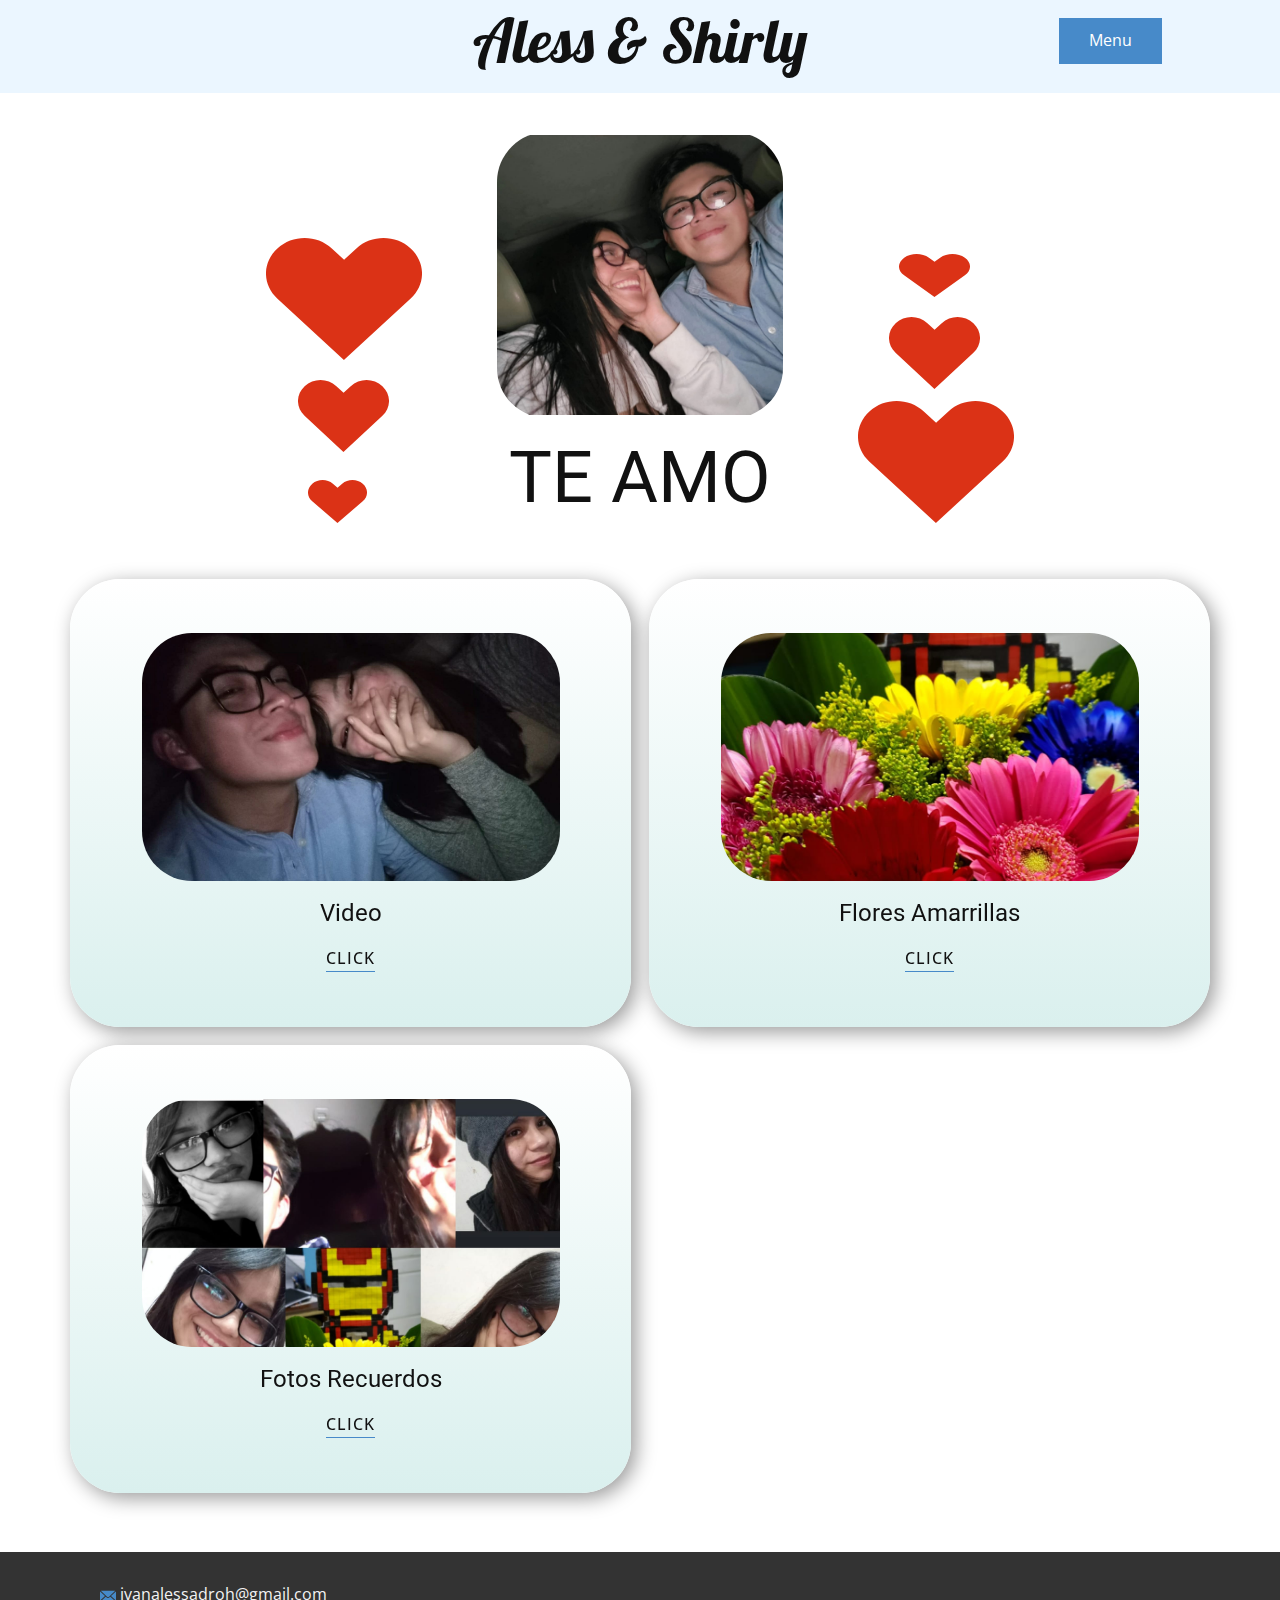
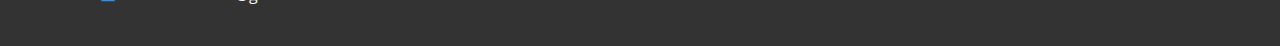
<file: index.html>
<!DOCTYPE html>
<html style="font-size: 16px;" lang="es"><head>
    <meta name="viewport" content="width=device-width, initial-scale=1.0">
    <meta charset="utf-8">
    <meta name="keywords" content="​Looking for the perfect spot go to as a couple?, ​Every travel is unique, ​Connecting with nature as you travel, ​Benefits of Travel, ​Designed for every type of traveler, ​Summer Vacation Ideas, Let’s Stay In Touch">
    <meta name="description" content="">
    <title>Página 1</title>
    <link rel="stylesheet" href="nicepage.css" media="screen">
<link rel="stylesheet" href="Página-1.css" media="screen">
    <script class="u-script" type="text/javascript" src="jquery.js" defer=""></script>
    <script class="u-script" type="text/javascript" src="nicepage.js" defer=""></script>
    <meta name="generator" content="Nicepage 6.7.6, nicepage.com">
    <link id="u-theme-google-font" rel="stylesheet" href="https://fonts.googleapis.com/css?family=Roboto:100,100i,300,300i,400,400i,500,500i,700,700i,900,900i|Open+Sans:300,300i,400,400i,500,500i,600,600i,700,700i,800,800i">
    <link id="u-page-google-font" rel="stylesheet" href="https://fonts.googleapis.com/css?family=Lobster:400">
    
    
    
    <script type="application/ld+json">{
		"@context": "http://schema.org",
		"@type": "Organization",
		"name": ""
}</script>
    <meta name="theme-color" content="#478ac9">
    <meta property="og:title" content="Página 1">
    <meta property="og:type" content="website">
  <meta data-intl-tel-input-cdn-path="intlTelInput/"></head>
  <body data-home-page="Página-1.html" data-home-page-title="Página 1" data-path-to-root="./" data-include-products="false" class="u-body u-xl-mode" data-lang="es"><header class="u-clearfix u-custom-color-2 u-header u-header" id="sec-e59b"><div class="u-clearfix u-sheet u-sheet-1">
        <h2 class="u-align-right u-custom-font u-font-lobster u-text u-text-1" data-animation-name="customAnimationIn" data-animation-duration="1500" data-animation-delay="500">Aless &amp; Shirly&nbsp;</h2>
        <a href="index.html" class="u-btn u-button-style u-btn-1">Menu </a>
      </div></header> 
    <section class="u-align-center u-clearfix u-section-1" id="carousel_e872">
      <div class="u-clearfix u-sheet u-sheet-1">
        <img class="u-image u-image-contain u-image-round u-radius u-image-1" data-image-width="1398" data-image-height="1368" data-animation-name="customAnimationIn" data-animation-duration="1500" data-animation-delay="500" src="images/WhatsAppImage2024-03-31at4.51.09PM.jpeg">
        <h1>TE AMO</h1>
        <div class="infinite u-shape u-shape-svg u-text-custom-color-1 u-shape-1" data-animation-name="pulse" data-animation-duration="2000" data-animation-delay="1000" data-animation-direction="">
          <svg class="u-svg-link" preserveAspectRatio="none" viewBox="0 0 160 150" style=""><use xmlns:xlink="http://www.w3.org/1999/xlink" xlink:href="#svg-5073"></use></svg>
          <svg class="u-svg-content" viewBox="0 0 160 150" x="0px" y="0px" id="svg-5073"><path d="M148.4,12.9c-15.4-17.1-40.3-17.1-55.7,0L80.1,26.8L67.5,12.9C52-4.3,27.2-4.3,11.7,12.9C-3.9,30-3.9,57.3,11.5,74.4
	L79.9,150l68.5-75.5C163.9,57.4,163.9,30,148.4,12.9L148.4,12.9z"></path></svg>
        </div>
        <div class="infinite u-shape u-shape-svg u-text-custom-color-1 u-shape-2" data-animation-name="pulse" data-animation-duration="2000" data-animation-delay="1000" data-animation-direction="">
          <svg class="u-svg-link" preserveAspectRatio="none" viewBox="0 0 160 150" style=""><use xmlns:xlink="http://www.w3.org/1999/xlink" xlink:href="#svg-63f1"></use></svg>
          <svg class="u-svg-content" viewBox="0 0 160 150" x="0px" y="0px" id="svg-63f1"><path d="M148.4,12.9c-15.4-17.1-40.3-17.1-55.7,0L80.1,26.8L67.5,12.9C52-4.3,27.2-4.3,11.7,12.9C-3.9,30-3.9,57.3,11.5,74.4
	L79.9,150l68.5-75.5C163.9,57.4,163.9,30,148.4,12.9L148.4,12.9z"></path></svg>
        </div>
        <div class="infinite u-shape u-shape-svg u-text-custom-color-1 u-shape-3" data-animation-name="pulse" data-animation-duration="2000" data-animation-delay="1000" data-animation-direction="">
          <svg class="u-svg-link" preserveAspectRatio="none" viewBox="0 0 160 150" style=""><use xmlns:xlink="http://www.w3.org/1999/xlink" xlink:href="#svg-4c93"></use></svg>
          <svg class="u-svg-content" viewBox="0 0 160 150" x="0px" y="0px" id="svg-4c93"><path d="M148.4,12.9c-15.4-17.1-40.3-17.1-55.7,0L80.1,26.8L67.5,12.9C52-4.3,27.2-4.3,11.7,12.9C-3.9,30-3.9,57.3,11.5,74.4
	L79.9,150l68.5-75.5C163.9,57.4,163.9,30,148.4,12.9L148.4,12.9z"></path></svg>
        </div>
        <div class="infinite u-shape u-shape-svg u-text-custom-color-1 u-shape-4" data-animation-name="pulse" data-animation-duration="2000" data-animation-delay="1000" data-animation-direction="">
          <svg class="u-svg-link" preserveAspectRatio="none" viewBox="0 0 160 150" style=""><use xmlns:xlink="http://www.w3.org/1999/xlink" xlink:href="#svg-a2d5"></use></svg>
          <svg class="u-svg-content" viewBox="0 0 160 150" x="0px" y="0px" id="svg-a2d5"><path d="M148.4,12.9c-15.4-17.1-40.3-17.1-55.7,0L80.1,26.8L67.5,12.9C52-4.3,27.2-4.3,11.7,12.9C-3.9,30-3.9,57.3,11.5,74.4
	L79.9,150l68.5-75.5C163.9,57.4,163.9,30,148.4,12.9L148.4,12.9z"></path></svg>
        </div>
        <div class="infinite u-shape u-shape-svg u-text-custom-color-1 u-shape-5" data-animation-name="pulse" data-animation-duration="2000" data-animation-delay="0" data-animation-direction="">
          <svg class="u-svg-link" preserveAspectRatio="none" viewBox="0 0 160 150" style=""><use xmlns:xlink="http://www.w3.org/1999/xlink" xlink:href="#svg-3968"></use></svg>
          <svg class="u-svg-content" viewBox="0 0 160 150" x="0px" y="0px" id="svg-3968"><path d="M148.4,12.9c-15.4-17.1-40.3-17.1-55.7,0L80.1,26.8L67.5,12.9C52-4.3,27.2-4.3,11.7,12.9C-3.9,30-3.9,57.3,11.5,74.4
	L79.9,150l68.5-75.5C163.9,57.4,163.9,30,148.4,12.9L148.4,12.9z"></path></svg>
        </div>
        <div class="infinite u-shape u-shape-svg u-text-custom-color-1 u-shape-6" data-animation-name="pulse" data-animation-duration="2000" data-animation-delay="1000" data-animation-direction="">
          <svg class="u-svg-link" preserveAspectRatio="none" viewBox="0 0 160 150" style=""><use xmlns:xlink="http://www.w3.org/1999/xlink" xlink:href="#svg-fd95"></use></svg>
          <svg class="u-svg-content" viewBox="0 0 160 150" x="0px" y="0px" id="svg-fd95"><path d="M148.4,12.9c-15.4-17.1-40.3-17.1-55.7,0L80.1,26.8L67.5,12.9C52-4.3,27.2-4.3,11.7,12.9C-3.9,30-3.9,57.3,11.5,74.4
	L79.9,150l68.5-75.5C163.9,57.4,163.9,30,148.4,12.9L148.4,12.9z"></path></svg>
        </div>
        <div class="u-expanded-width u-list u-list-1">
          <div class="u-repeater u-repeater-1">
            <div class="u-align-center u-container-align-center-lg u-container-align-center-xl u-container-style u-gradient u-list-item u-radius u-repeater-item u-shape-round u-list-item-1" data-animation-name="customAnimationIn" data-animation-duration="1500" data-animation-delay="500">
              <div class="u-container-layout u-similar-container u-valign-middle-lg u-valign-middle-xl u-container-layout-1">
                <img class="custom-expanded u-image u-image-round u-radius u-image-2" src="images/WhatsAppImage2023-10-31at11.39.40PM.jpeg" alt="" data-image-width="1598" data-image-height="1186">
                <h4 class="u-align-center u-hover-feature u-text u-text-1">Video</h4>
                <a href="Video.html" class="u-align-center u-border-1 u-border-active-black u-border-hover-black u-border-no-left u-border-no-right u-border-no-top u-border-palette-1-base u-bottom-left-radius-0 u-bottom-right-radius-0 u-btn u-button-style u-hover-feature u-none u-radius-0 u-text-active-black u-text-body-color u-text-hover-black u-top-left-radius-0 u-top-right-radius-0 u-btn-1">Click </a>
              </div>
            </div>
            <div class="u-align-center u-container-align-center-lg u-container-align-center-xl u-container-style u-gradient u-list-item u-radius u-repeater-item u-shape-round u-video-cover u-list-item-2" data-animation-name="customAnimationIn" data-animation-duration="1500" data-animation-delay="500">
              <div class="u-container-layout u-similar-container u-valign-middle-lg u-valign-middle-xl u-container-layout-2">
                <img class="custom-expanded u-image u-image-round u-radius u-image-3" src="images/WhatsAppImage2023-10-31at11.39.41PM.jpeg" alt="" data-image-width="900" data-image-height="1600">
                <h4 class="u-align-center u-hover-feature u-text u-text-2">Flores Amarrillas </h4>
                <a href="Flores.html" class="u-align-center u-border-1 u-border-active-black u-border-hover-black u-border-no-left u-border-no-right u-border-no-top u-border-palette-1-base u-bottom-left-radius-0 u-bottom-right-radius-0 u-btn u-button-style u-hover-feature u-none u-radius-0 u-text-active-black u-text-body-color u-text-hover-black u-top-left-radius-0 u-top-right-radius-0 u-btn-2">Click</a>
              </div>
            </div>
            <div class="u-align-center u-container-align-center-lg u-container-align-center-xl u-container-style u-gradient u-list-item u-radius u-repeater-item u-shape-round u-video-cover u-list-item-3" data-animation-name="customAnimationIn" data-animation-duration="1500" data-animation-delay="500">
              <div class="u-container-layout u-similar-container u-valign-middle-lg u-valign-middle-xl u-container-layout-3">
                <img class="custom-expanded u-image u-image-round u-radius u-image-4" src="images/fondo2.jpeg" alt="" data-image-width="1280" data-image-height="1600">
                <h4 class="u-align-center u-hover-feature u-text u-text-3"> Fotos Recuerdos</h4>
                <a href="Fotos.html" class="u-align-center u-border-1 u-border-active-black u-border-hover-black u-border-no-left u-border-no-right u-border-no-top u-border-palette-1-base u-bottom-left-radius-0 u-bottom-right-radius-0 u-btn u-button-style u-hover-feature u-none u-radius-0 u-text-active-black u-text-body-color u-text-hover-black u-top-left-radius-0 u-top-right-radius-0 u-btn-3">Click<br>
                </a>
              </div>
            </div>
          </div>
        </div>
      </div>
      
      
      
      
      
      
      
      
      
    </section>
    
    
    
    <footer class="u-align-center u-clearfix u-footer u-grey-80 u-footer" id="sec-991a"><div class="u-clearfix u-sheet u-sheet-1">
        <a href="mailto:info@site.com" class="u-active-none u-btn u-btn-rectangle u-button-style u-hover-none u-none u-text-grey-5 u-btn-1"><span class="u-icon u-icon-1"><svg class="u-svg-content" viewBox="0 0 24 16" x="0px" y="0px" style="width: 1em; height: 1em;"><path fill="currentColor" d="M23.8,1.1l-7.3,6.8l7.3,6.8c0.1-0.2,0.2-0.6,0.2-0.9V2C24,1.7,23.9,1.4,23.8,1.1z M21.8,0H2.2
	c-0.4,0-0.7,0.1-1,0.2L10.6,9c0.8,0.8,2.2,0.8,3,0l9.2-8.7C22.6,0.1,22.2,0,21.8,0z M0.2,1.1C0.1,1.4,0,1.7,0,2V14
	c0,0.3,0.1,0.6,0.2,0.9l7.3-6.8L0.2,1.1z M15.5,9l-1.1,1c-1.3,1.2-3.6,1.2-4.9,0l-1-1l-7.3,6.8c0.2,0.1,0.6,0.2,1,0.2H22
	c0.4,0,0.6-0.1,1-0.2L15.5,9z"></path></svg></span>&nbsp;ivanalessadroh@gmail.com
        </a>
      </div></footer>

  
</body></html>
</file>
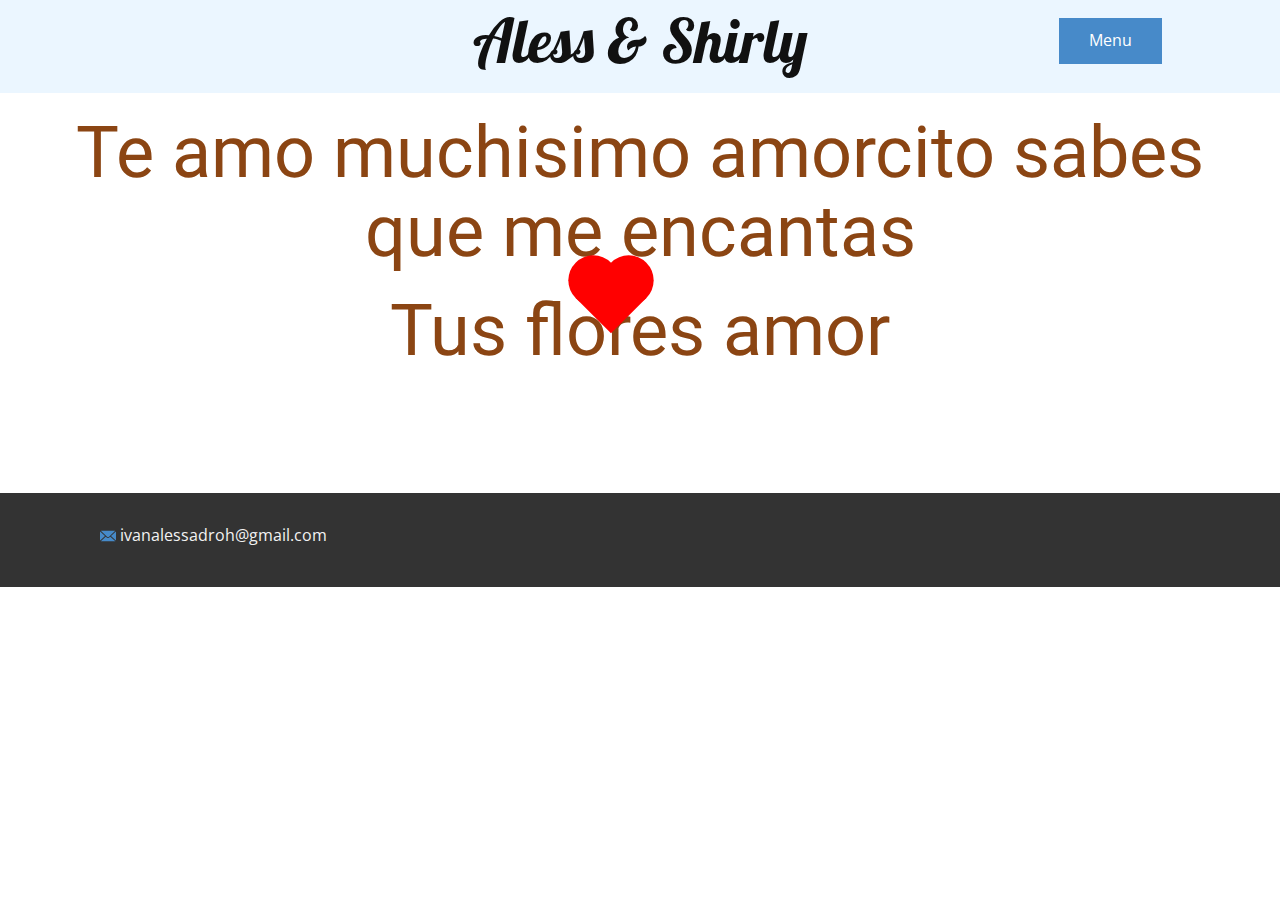
<file: Flores.html>
<!DOCTYPE html>
<html style="font-size: 16px;" lang="es"><head>
    <meta name="viewport" content="width=device-width, initial-scale=1.0">
    <meta charset="utf-8">
    <meta name="keywords" content="Aless &amp;amp; Shirly">
    <meta name="description" content="">
    <title>Flores</title>
    <link rel="stylesheet" href="nicepage.css" media="screen">
    <link rel="stylesheet" href="style.css">
<link rel="stylesheet" href="Flores.css" media="screen">
    <script class="u-script" type="text/javascript" src="jquery.js" defer=""></script>
    <script class="u-script" type="text/javascript" src="nicepage.js" defer=""></script>
    <meta name="generator" content="Nicepage 6.7.6, nicepage.com">
    <link id="u-theme-google-font" rel="stylesheet" href="https://fonts.googleapis.com/css?family=Roboto:100,100i,300,300i,400,400i,500,500i,700,700i,900,900i|Open+Sans:300,300i,400,400i,500,500i,600,600i,700,700i,800,800i">
    <link id="u-page-google-font" rel="stylesheet" href="https://fonts.googleapis.com/css?family=Lobster:400">
    
    
    
    <script type="application/ld+json">{
		"@context": "http://schema.org",
		"@type": "Organization",
		"name": ""
}</script>
    <meta name="theme-color" content="#478ac9">
    <meta property="og:title" content="Flores">
    <meta property="og:type" content="website">
  <meta data-intl-tel-input-cdn-path="intlTelInput/"></head>
  <body data-path-to-root="./" data-include-products="false" class="u-body u-xl-mode" data-lang="es"><header class="u-clearfix u-custom-color-2 u-header u-header" id="sec-e59b"><div class="u-clearfix u-sheet u-sheet-1">
        <h2 class="u-align-right u-custom-font u-font-lobster u-text u-text-1" data-animation-name="customAnimationIn" data-animation-duration="1500" data-animation-delay="500">Aless &amp; Shirly&nbsp;</h2>
        <a href="index.html" class="u-btn u-button-style u-btn-1">Menu </a>
      </div></header>
    <section class="u-clearfix u-container-align-center u-section-1" id="sec-87c2">
       

      <div class="u-clearfix u-sheet u-sheet-1">
        
        <div class="container">
          <h1>Te amo muchisimo amorcito sabes que me encantas</h1>
          <h1>Tus flores amor</h1>
          <div class="flower-container">
              <!-- Las flores se agregarán y eliminarán aquí mediante JavaScript -->
          </div>
      </div>
       
     
      </div>
      <div class="corazon"></div>
    </section>

    
    
    
    
    <footer class="u-align-center u-clearfix u-footer u-grey-80 u-footer" id="sec-991a"><div class="u-clearfix u-sheet u-sheet-1">
        <a href="mailto:info@site.com" class="u-active-none u-btn u-btn-rectangle u-button-style u-hover-none u-none u-text-grey-5 u-btn-1"><span class="u-icon u-icon-1"><svg class="u-svg-content" viewBox="0 0 24 16" x="0px" y="0px" style="width: 1em; height: 1em;"><path fill="currentColor" d="M23.8,1.1l-7.3,6.8l7.3,6.8c0.1-0.2,0.2-0.6,0.2-0.9V2C24,1.7,23.9,1.4,23.8,1.1z M21.8,0H2.2
	c-0.4,0-0.7,0.1-1,0.2L10.6,9c0.8,0.8,2.2,0.8,3,0l9.2-8.7C22.6,0.1,22.2,0,21.8,0z M0.2,1.1C0.1,1.4,0,1.7,0,2V14
	c0,0.3,0.1,0.6,0.2,0.9l7.3-6.8L0.2,1.1z M15.5,9l-1.1,1c-1.3,1.2-3.6,1.2-4.9,0l-1-1l-7.3,6.8c0.2,0.1,0.6,0.2,1,0.2H22
	c0.4,0,0.6-0.1,1-0.2L15.5,9z"></path></svg></span>&nbsp;ivanalessadroh@gmail.com
        </a>
      </div></footer>
   
      <script src="script.js"></script>
</body></html>
</file>
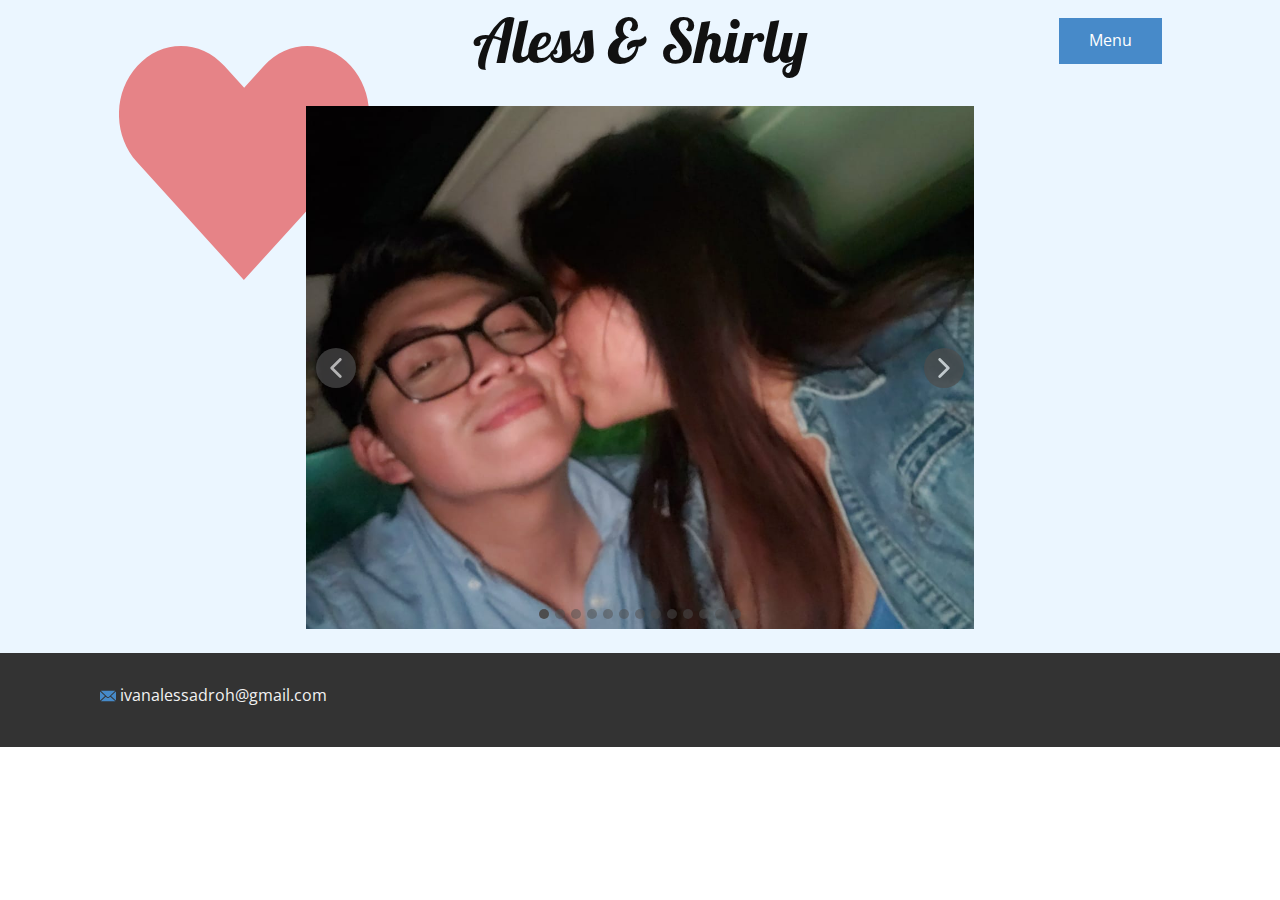
<file: Fotos.html>
<!DOCTYPE html>
<html style="font-size: 16px;" lang="es"><head>
    <meta name="viewport" content="width=device-width, initial-scale=1.0">
    <meta charset="utf-8">
    <meta name="keywords" content="Aless &amp;amp; Shirly">
    <meta name="description" content="">
    <title>Fotos</title>
    <link rel="stylesheet" href="nicepage.css" media="screen">
<link rel="stylesheet" href="Fotos.css" media="screen">
    <script class="u-script" type="text/javascript" src="jquery.js" defer=""></script>
    <script class="u-script" type="text/javascript" src="nicepage.js" defer=""></script>
    <meta name="generator" content="Nicepage 6.7.6, nicepage.com">
    <link id="u-theme-google-font" rel="stylesheet" href="https://fonts.googleapis.com/css?family=Roboto:100,100i,300,300i,400,400i,500,500i,700,700i,900,900i|Open+Sans:300,300i,400,400i,500,500i,600,600i,700,700i,800,800i">
    <link id="u-page-google-font" rel="stylesheet" href="https://fonts.googleapis.com/css?family=Lobster:400">
    
    
    
    <script type="application/ld+json">{
		"@context": "http://schema.org",
		"@type": "Organization",
		"name": ""
}</script>
    <meta name="theme-color" content="#478ac9">
    <meta property="og:title" content="Fotos">
    <meta property="og:type" content="website">
  <meta data-intl-tel-input-cdn-path="intlTelInput/"></head>
  <body data-path-to-root="./" data-include-products="false" class="u-body u-xl-mode" data-lang="es"><header class="u-clearfix u-custom-color-2 u-header u-header" id="sec-e59b"><div class="u-clearfix u-sheet u-sheet-1">
        <h2 class="u-align-right u-custom-font u-font-lobster u-text u-text-1" data-animation-name="customAnimationIn" data-animation-duration="1500" data-animation-delay="500">Aless &amp; Shirly&nbsp;</h2>
        <a href="index.html" class="u-btn u-button-style u-btn-1">Menu </a>
      </div></header>
    <section class="u-align-center u-clearfix u-custom-color-2 u-section-1" id="sec-e5ed">
      <div class="u-clearfix u-sheet u-sheet-1">
        <div class="infinite u-shape u-shape-svg u-text-palette-2-light-1 u-shape-1" data-animation-name="pulse" data-animation-duration="1000" data-animation-delay="2000" data-animation-direction="">
          <svg class="u-svg-link" preserveAspectRatio="none" viewBox="0 0 160 150" style=""><use xmlns:xlink="http://www.w3.org/1999/xlink" xlink:href="#svg-8a6f"></use></svg>
          <svg class="u-svg-content" viewBox="0 0 160 150" x="0px" y="0px" id="svg-8a6f"><path d="M148.4,12.9c-15.4-17.1-40.3-17.1-55.7,0L80.1,26.8L67.5,12.9C52-4.3,27.2-4.3,11.7,12.9C-3.9,30-3.9,57.3,11.5,74.4
	L79.9,150l68.5-75.5C163.9,57.4,163.9,30,148.4,12.9L148.4,12.9z"></path></svg>
        </div>
        <div class="u-carousel u-gallery u-gallery-slider u-layout-carousel u-lightbox u-no-transition u-show-text-on-hover u-gallery-1" id="carousel-fa7a" data-interval="5000" data-u-ride="carousel">
          <ol class="u-absolute-hcenter u-carousel-indicators u-carousel-indicators-1">
            <li data-u-target="#carousel-fa7a" data-u-slide-to="0" class="u-active u-grey-70 u-shape-circle" style="width: 10px; height: 10px;"></li>
            <li data-u-target="#carousel-fa7a" data-u-slide-to="1" class="u-grey-70 u-shape-circle" style="width: 10px; height: 10px;"></li>
            <li data-u-target="#carousel-fa7a" data-u-slide-to="2" class="u-grey-70 u-shape-circle" style="width: 10px; height: 10px;"></li>
            <li data-u-target="#carousel-fa7a" data-u-slide-to="3" class="u-grey-70 u-shape-circle" style="width: 10px; height: 10px;"></li>
            <li data-u-target="#carousel-fa7a" data-u-slide-to="4" class="u-grey-70 u-shape-circle" style="width: 10px; height: 10px;"></li>
            <li data-u-target="#carousel-fa7a" data-u-slide-to="5" class="u-grey-70 u-shape-circle" style="width: 10px; height: 10px;"></li>
            <li data-u-target="#carousel-fa7a" data-u-slide-to="6" class="u-grey-70 u-shape-circle" style="width: 10px; height: 10px;"></li>
            <li data-u-target="#carousel-fa7a" data-u-slide-to="7" class="u-grey-70 u-shape-circle" style="width: 10px; height: 10px;"></li>
            <li data-u-target="#carousel-fa7a" data-u-slide-to="8" class="u-grey-70 u-shape-circle" style="width: 10px; height: 10px;"></li>
            <li data-u-target="#carousel-fa7a" data-u-slide-to="9" class="u-grey-70 u-shape-circle" style="width: 10px; height: 10px;"></li>
            <li data-u-target="#carousel-fa7a" data-u-slide-to="10" class="u-grey-70 u-shape-circle" style="width: 10px; height: 10px;"></li>
            <li data-u-target="#carousel-fa7a" data-u-slide-to="11" class="u-grey-70 u-shape-circle" style="width: 10px; height: 10px;"></li>
            <li data-u-target="#carousel-fa7a" data-u-slide-to="12" class="u-grey-70 u-shape-circle" style="width: 10px; height: 10px;"></li>
          </ol>
          <div class="u-carousel-inner u-gallery-inner" role="listbox">
            <div class="u-active u-carousel-item u-effect-fade u-effect-hover-zoomOut u-gallery-item u-carousel-item-1">
              <div class="u-back-slide" data-image-width="1200" data-image-height="1600">
                <img class="u-back-image u-expanded u-back-image-1" src="images/WhatsAppImage2023-10-31at11.39.40PM1.jpeg">
              </div>
              <div class="u-align-center u-over-slide u-shading u-valign-bottom u-over-slide-1">
                
              </div>
            </div>
            <div class="u-carousel-item u-effect-fade u-effect-hover-zoomOut u-gallery-item u-carousel-item-2">
              <div class="u-back-slide" data-image-width="1599" data-image-height="1186">
                <img class="u-back-image u-expanded" src="images/boda.jpeg">
              </div>
              <div class="u-align-center u-over-slide u-shading u-valign-bottom u-over-slide-2">
                
              </div>
            </div>
            <div class="u-carousel-item u-effect-fade u-effect-hover-zoomOut u-gallery-item u-carousel-item-2">
              <div class="u-back-slide" data-image-width="1599" data-image-height="1186">
                <img class="u-back-image u-expanded" src="images/8.jpeg">
              </div>
              <div class="u-align-center u-over-slide u-shading u-valign-bottom u-over-slide-2">
                
              </div>
            </div>
            <div class="u-carousel-item u-effect-fade u-effect-hover-zoomOut u-gallery-item u-carousel-item-2">
              <div class="u-back-slide" data-image-width="1599" data-image-height="1186">
                <img class="u-back-image u-expanded" src="images/9.jpeg">
              </div>
              <div class="u-align-center u-over-slide u-shading u-valign-bottom u-over-slide-2">
                
              </div>
            </div>
            <div class="u-carousel-item u-effect-fade u-effect-hover-zoomOut u-gallery-item u-carousel-item-2">
              <div class="u-back-slide" data-image-width="1599" data-image-height="1186">
                <img class="u-back-image u-expanded" src="images/10.jpeg">
              </div>
              <div class="u-align-center u-over-slide u-shading u-valign-bottom u-over-slide-2">
                
              </div>
            </div>
            <div class="u-carousel-item u-effect-fade u-effect-hover-zoomOut u-gallery-item u-carousel-item-2">
              <div class="u-back-slide" data-image-width="1599" data-image-height="1186">
                <img class="u-back-image u-expanded" src="images/11.jpeg">
              </div>
              <div class="u-align-center u-over-slide u-shading u-valign-bottom u-over-slide-2">
                
              </div>
            </div>
            <div class="u-carousel-item u-effect-fade u-effect-hover-zoomOut u-gallery-item u-carousel-item-2">
              <div class="u-back-slide" data-image-width="1599" data-image-height="1186">
                <img class="u-back-image u-expanded" src="images/12.jpeg">
              </div>
              <div class="u-align-center u-over-slide u-shading u-valign-bottom u-over-slide-2">
                
              </div>
            </div>
            <div class="u-carousel-item u-effect-fade u-effect-hover-zoomOut u-gallery-item u-carousel-item-3" data-image-width="1599" data-image-height="1186">
              <div class="u-back-slide">
                <img class="u-back-image u-expanded" src="images/WhatsAppImage2023-10-31at11.39.40PM3.jpeg">
              </div>
              <div class="u-align-center u-over-slide u-shading u-valign-bottom u-over-slide-3">
                
              </div>
              <style data-mode="XL" data-visited="true"></style>
              <style data-mode="LG" data-visited="true"></style>
              <style data-mode="MD" data-visited="true"></style>
              <style data-mode="SM" data-visited="true"></style>
              <style data-mode="XS" data-visited="true"></style>
            </div>
            <div class="u-carousel-item u-effect-fade u-effect-hover-zoomOut u-gallery-item u-carousel-item-4" data-image-width="1599" data-image-height="1186">
              <div class="u-back-slide">
                <img class="u-back-image u-expanded" src="images/WhatsAppImage2023-11-01at3.09.55AM.jpeg">
              </div>
              <div class="u-align-center u-over-slide u-shading u-valign-bottom u-over-slide-4">
               
              </div>
              <style data-mode="XL"></style>
              <style data-mode="LG" data-visited="true"></style>
              <style data-mode="MD" data-visited="true"></style>
              <style data-mode="SM" data-visited="true"></style>
              <style data-mode="XS" data-visited="true"></style>
            </div>
            <div class="u-carousel-item u-effect-fade u-effect-hover-zoomOut u-gallery-item u-carousel-item-5" data-image-width="990" data-image-height="1320">
              <div class="u-back-slide">
                <img class="u-back-image u-expanded" src="images/WhatsAppImage2023-12-31at12.18.21PM.jpeg">
              </div>
              <div class="u-align-center u-over-slide u-shading u-valign-bottom u-over-slide-5">
              
              </div>
              <style data-mode="XL"></style>
              <style data-mode="LG" data-visited="true"></style>
              <style data-mode="MD" data-visited="true"></style>
              <style data-mode="SM" data-visited="true"></style>
              <style data-mode="XS" data-visited="true"></style>
            </div>
            <div class="u-carousel-item u-effect-fade u-effect-hover-zoomOut u-gallery-item u-carousel-item-6" data-image-width="1280" data-image-height="960">
              <div class="u-back-slide">
                <img class="u-back-image u-expanded" src="images/WhatsAppImage2023-12-18at8.23.33PM.jpeg">
              </div>
              <div class="u-align-center u-over-slide u-shading u-valign-bottom u-over-slide-6">
                
              </div>
              <style data-mode="XL"></style>
              <style data-mode="LG" data-visited="true"></style>
              <style data-mode="MD" data-visited="true"></style>
              <style data-mode="SM" data-visited="true"></style>
              <style data-mode="XS" data-visited="true"></style>
            </div>
            <div class="u-carousel-item u-effect-fade u-effect-hover-zoomOut u-gallery-item u-carousel-item-7" data-image-width="1598" data-image-height="1186">
              <div class="u-back-slide">
                <img class="u-back-image u-expanded" src="images/WhatsAppImage2023-10-31at11.39.40PM.jpeg">
              </div>
              <div class="u-align-center u-over-slide u-shading u-valign-bottom u-over-slide-7">
               
              </div>
              <style data-mode="XL"></style>
              <style data-mode="LG" data-visited="true"></style>
              <style data-mode="MD" data-visited="true"></style>
              <style data-mode="SM" data-visited="true"></style>
              <style data-mode="XS" data-visited="true"></style>
            </div>
            <div class="u-carousel-item u-effect-fade u-effect-hover-zoomOut u-gallery-item u-carousel-item-8" data-image-width="1398" data-image-height="1368">
              <div class="u-back-slide">
                <img class="u-back-image u-expanded" src="images/WhatsAppImage2024-03-31at4.51.09PM.jpeg">
              </div>
              <div class="u-align-center u-over-slide u-shading u-valign-bottom u-over-slide-8">
              
              </div>
              <style data-mode="XL"></style>
              <style data-mode="LG" data-visited="true"></style>
              <style data-mode="MD" data-visited="true"></style>
              <style data-mode="SM" data-visited="true"></style>
              <style data-mode="XS" data-visited="true"></style>
            </div>
          </div>
          
          <a class="u-absolute-vcenter u-carousel-control u-carousel-control-prev u-grey-70 u-icon-circle u-opacity u-opacity-70 u-spacing-10 u-text-white u-carousel-control-1" href="#carousel-fa7a" role="button" data-u-slide="prev">
            <span aria-hidden="true">
              <svg viewBox="0 0 451.847 451.847"><path d="M97.141,225.92c0-8.095,3.091-16.192,9.259-22.366L300.689,9.27c12.359-12.359,32.397-12.359,44.751,0
c12.354,12.354,12.354,32.388,0,44.748L173.525,225.92l171.903,171.909c12.354,12.354,12.354,32.391,0,44.744
c-12.354,12.365-32.386,12.365-44.745,0l-194.29-194.281C100.226,242.115,97.141,234.018,97.141,225.92z"></path></svg>
            </span>
            <span class="sr-only">
              <svg viewBox="0 0 451.847 451.847"><path d="M97.141,225.92c0-8.095,3.091-16.192,9.259-22.366L300.689,9.27c12.359-12.359,32.397-12.359,44.751,0
c12.354,12.354,12.354,32.388,0,44.748L173.525,225.92l171.903,171.909c12.354,12.354,12.354,32.391,0,44.744
c-12.354,12.365-32.386,12.365-44.745,0l-194.29-194.281C100.226,242.115,97.141,234.018,97.141,225.92z"></path></svg>
            </span>
          </a>
          <a class="u-absolute-vcenter u-carousel-control u-carousel-control-next u-grey-70 u-icon-circle u-opacity u-opacity-70 u-spacing-10 u-text-white u-carousel-control-2" href="#carousel-fa7a" role="button" data-u-slide="next">
            <span aria-hidden="true">
              <svg viewBox="0 0 451.846 451.847"><path d="M345.441,248.292L151.154,442.573c-12.359,12.365-32.397,12.365-44.75,0c-12.354-12.354-12.354-32.391,0-44.744
L278.318,225.92L106.409,54.017c-12.354-12.359-12.354-32.394,0-44.748c12.354-12.359,32.391-12.359,44.75,0l194.287,194.284
c6.177,6.18,9.262,14.271,9.262,22.366C354.708,234.018,351.617,242.115,345.441,248.292z"></path></svg>
            </span>
            <span class="sr-only">
              <svg viewBox="0 0 451.846 451.847"><path d="M345.441,248.292L151.154,442.573c-12.359,12.365-32.397,12.365-44.75,0c-12.354-12.354-12.354-32.391,0-44.744
L278.318,225.92L106.409,54.017c-12.354-12.359-12.354-32.394,0-44.748c12.354-12.359,32.391-12.359,44.75,0l194.287,194.284
c6.177,6.18,9.262,14.271,9.262,22.366C354.708,234.018,351.617,242.115,345.441,248.292z"></path></svg>
            </span>
          </a>
        </div>
      </div>
    </section>
    
    
    
    <footer class="u-align-center u-clearfix u-footer u-grey-80 u-footer" id="sec-991a"><div class="u-clearfix u-sheet u-sheet-1">
        <a href="mailto:info@site.com" class="u-active-none u-btn u-btn-rectangle u-button-style u-hover-none u-none u-text-grey-5 u-btn-1"><span class="u-icon u-icon-1"><svg class="u-svg-content" viewBox="0 0 24 16" x="0px" y="0px" style="width: 1em; height: 1em;"><path fill="currentColor" d="M23.8,1.1l-7.3,6.8l7.3,6.8c0.1-0.2,0.2-0.6,0.2-0.9V2C24,1.7,23.9,1.4,23.8,1.1z M21.8,0H2.2
	c-0.4,0-0.7,0.1-1,0.2L10.6,9c0.8,0.8,2.2,0.8,3,0l9.2-8.7C22.6,0.1,22.2,0,21.8,0z M0.2,1.1C0.1,1.4,0,1.7,0,2V14
	c0,0.3,0.1,0.6,0.2,0.9l7.3-6.8L0.2,1.1z M15.5,9l-1.1,1c-1.3,1.2-3.6,1.2-4.9,0l-1-1l-7.3,6.8c0.2,0.1,0.6,0.2,1,0.2H22
	c0.4,0,0.6-0.1,1-0.2L15.5,9z"></path></svg></span>&nbsp;ivanalessadroh@gmail.com
        </a>
      </div></footer>
   
  
</body></html>
</file>
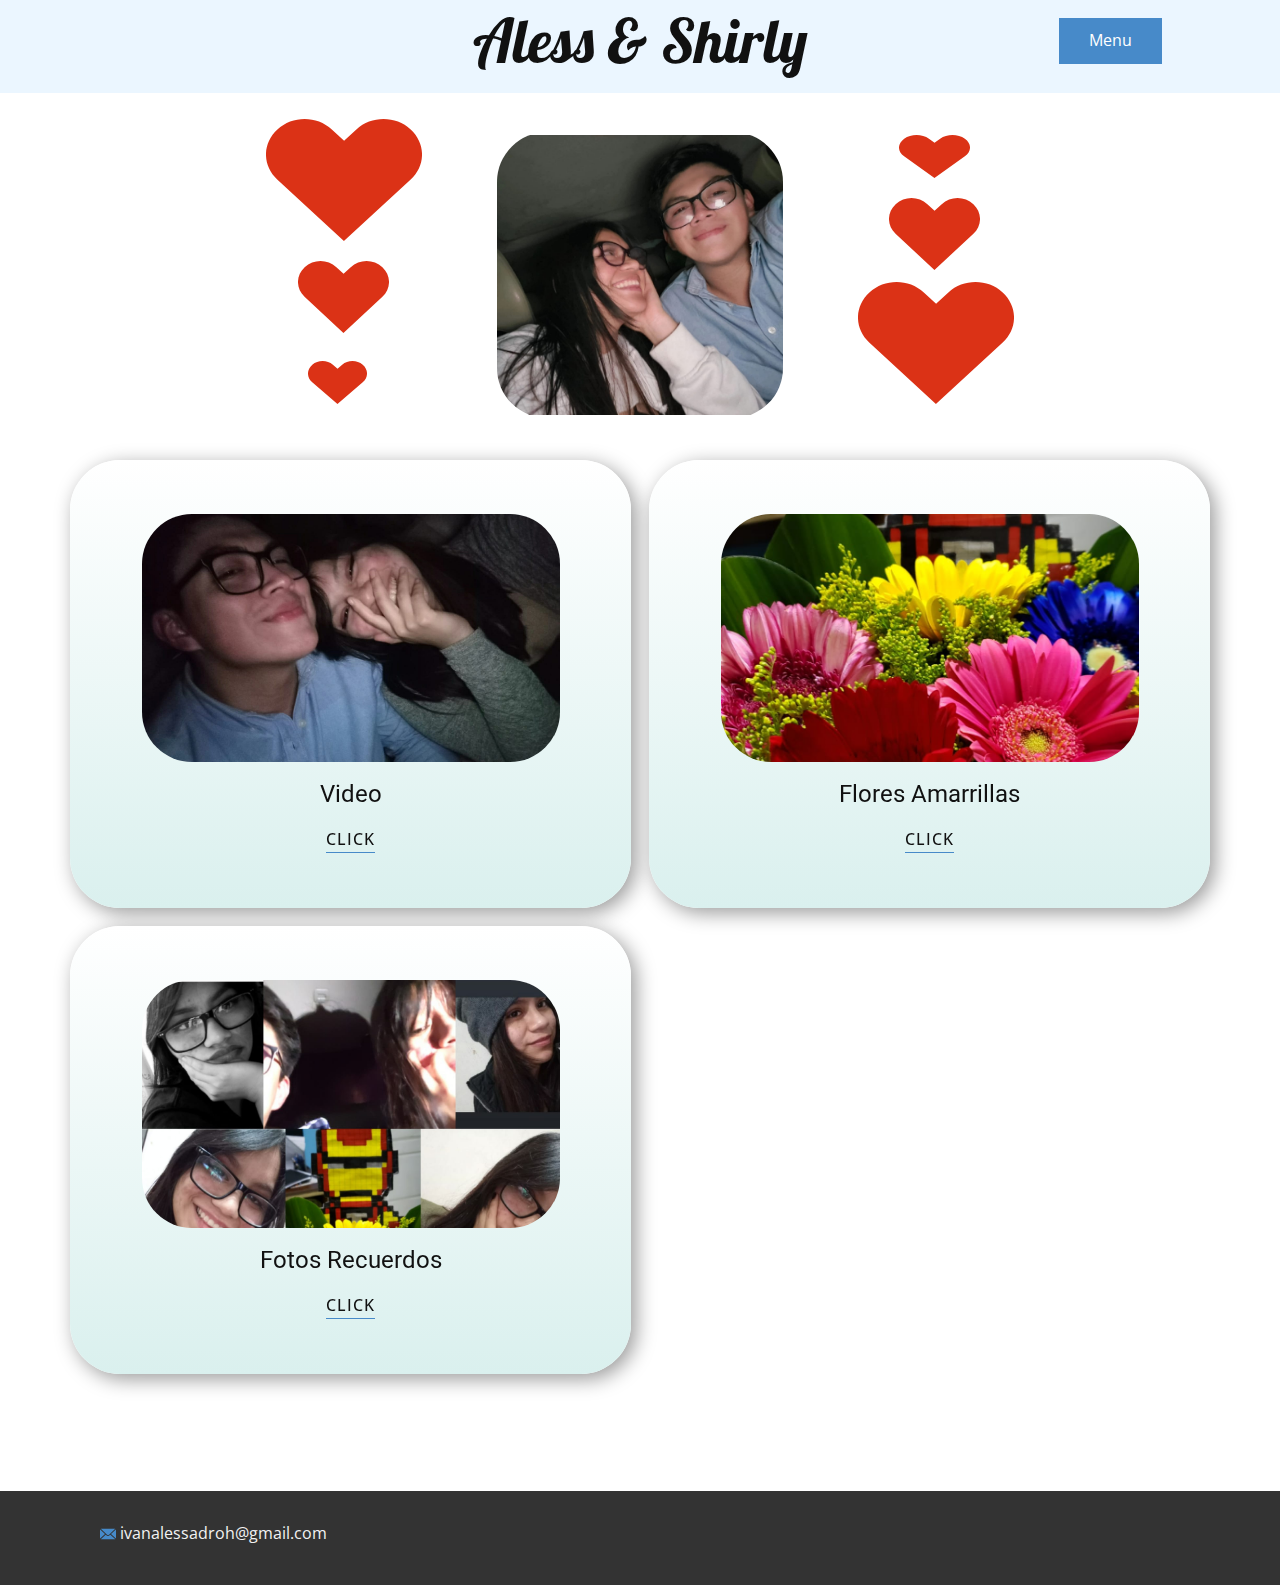
<file: Página-1.html>
<!DOCTYPE html>
<html style="font-size: 16px;" lang="es"><head>
    <meta name="viewport" content="width=device-width, initial-scale=1.0">
    <meta charset="utf-8">
    <meta name="keywords" content="​Looking for the perfect spot go to as a couple?, ​Every travel is unique, ​Connecting with nature as you travel, ​Benefits of Travel, ​Designed for every type of traveler, ​Summer Vacation Ideas, Let’s Stay In Touch">
    <meta name="description" content="">
    <title>Página 1</title>
    <link rel="stylesheet" href="nicepage.css" media="screen">
<link rel="stylesheet" href="Página-1.css" media="screen">
    <script class="u-script" type="text/javascript" src="jquery.js" defer=""></script>
    <script class="u-script" type="text/javascript" src="nicepage.js" defer=""></script>
    <meta name="generator" content="Nicepage 6.7.6, nicepage.com">
    <link id="u-theme-google-font" rel="stylesheet" href="https://fonts.googleapis.com/css?family=Roboto:100,100i,300,300i,400,400i,500,500i,700,700i,900,900i|Open+Sans:300,300i,400,400i,500,500i,600,600i,700,700i,800,800i">
    <link id="u-page-google-font" rel="stylesheet" href="https://fonts.googleapis.com/css?family=Lobster:400">
    
    
    
    <script type="application/ld+json">{
		"@context": "http://schema.org",
		"@type": "Organization",
		"name": ""
}</script>
    <meta name="theme-color" content="#478ac9">
    <meta property="og:title" content="Página 1">
    <meta property="og:type" content="website">
  <meta data-intl-tel-input-cdn-path="intlTelInput/"></head>
  <body data-path-to-root="./" data-include-products="false" class="u-body u-xl-mode" data-lang="es"><header class="u-clearfix u-custom-color-2 u-header u-header" id="sec-e59b"><div class="u-clearfix u-sheet u-sheet-1">
        <h2 class="u-align-right u-custom-font u-font-lobster u-text u-text-1" data-animation-name="customAnimationIn" data-animation-duration="1500" data-animation-delay="500">Aless &amp; Shirly&nbsp;</h2>
        <a href="index.html" class="u-btn u-button-style u-btn-1">Menu </a>
      </div></header> 
    <section class="u-align-center u-clearfix u-section-1" id="carousel_e872">
      <div class="u-clearfix u-sheet u-sheet-1">
        <img class="u-image u-image-contain u-image-round u-radius u-image-1" data-image-width="1398" data-image-height="1368" data-animation-name="customAnimationIn" data-animation-duration="1500" data-animation-delay="500" src="images/WhatsAppImage2024-03-31at4.51.09PM.jpeg">
        <div class="infinite u-shape u-shape-svg u-text-custom-color-1 u-shape-1" data-animation-name="pulse" data-animation-duration="2000" data-animation-delay="1000" data-animation-direction="">
          <svg class="u-svg-link" preserveAspectRatio="none" viewBox="0 0 160 150" style=""><use xmlns:xlink="http://www.w3.org/1999/xlink" xlink:href="#svg-5073"></use></svg>
          <svg class="u-svg-content" viewBox="0 0 160 150" x="0px" y="0px" id="svg-5073"><path d="M148.4,12.9c-15.4-17.1-40.3-17.1-55.7,0L80.1,26.8L67.5,12.9C52-4.3,27.2-4.3,11.7,12.9C-3.9,30-3.9,57.3,11.5,74.4
	L79.9,150l68.5-75.5C163.9,57.4,163.9,30,148.4,12.9L148.4,12.9z"></path></svg>
        </div>
        <div class="infinite u-shape u-shape-svg u-text-custom-color-1 u-shape-2" data-animation-name="pulse" data-animation-duration="2000" data-animation-delay="1000" data-animation-direction="">
          <svg class="u-svg-link" preserveAspectRatio="none" viewBox="0 0 160 150" style=""><use xmlns:xlink="http://www.w3.org/1999/xlink" xlink:href="#svg-63f1"></use></svg>
          <svg class="u-svg-content" viewBox="0 0 160 150" x="0px" y="0px" id="svg-63f1"><path d="M148.4,12.9c-15.4-17.1-40.3-17.1-55.7,0L80.1,26.8L67.5,12.9C52-4.3,27.2-4.3,11.7,12.9C-3.9,30-3.9,57.3,11.5,74.4
	L79.9,150l68.5-75.5C163.9,57.4,163.9,30,148.4,12.9L148.4,12.9z"></path></svg>
        </div>
        <div class="infinite u-shape u-shape-svg u-text-custom-color-1 u-shape-3" data-animation-name="pulse" data-animation-duration="2000" data-animation-delay="1000" data-animation-direction="">
          <svg class="u-svg-link" preserveAspectRatio="none" viewBox="0 0 160 150" style=""><use xmlns:xlink="http://www.w3.org/1999/xlink" xlink:href="#svg-4c93"></use></svg>
          <svg class="u-svg-content" viewBox="0 0 160 150" x="0px" y="0px" id="svg-4c93"><path d="M148.4,12.9c-15.4-17.1-40.3-17.1-55.7,0L80.1,26.8L67.5,12.9C52-4.3,27.2-4.3,11.7,12.9C-3.9,30-3.9,57.3,11.5,74.4
	L79.9,150l68.5-75.5C163.9,57.4,163.9,30,148.4,12.9L148.4,12.9z"></path></svg>
        </div>
        <div class="infinite u-shape u-shape-svg u-text-custom-color-1 u-shape-4" data-animation-name="pulse" data-animation-duration="2000" data-animation-delay="1000" data-animation-direction="">
          <svg class="u-svg-link" preserveAspectRatio="none" viewBox="0 0 160 150" style=""><use xmlns:xlink="http://www.w3.org/1999/xlink" xlink:href="#svg-a2d5"></use></svg>
          <svg class="u-svg-content" viewBox="0 0 160 150" x="0px" y="0px" id="svg-a2d5"><path d="M148.4,12.9c-15.4-17.1-40.3-17.1-55.7,0L80.1,26.8L67.5,12.9C52-4.3,27.2-4.3,11.7,12.9C-3.9,30-3.9,57.3,11.5,74.4
	L79.9,150l68.5-75.5C163.9,57.4,163.9,30,148.4,12.9L148.4,12.9z"></path></svg>
        </div>
        <div class="infinite u-shape u-shape-svg u-text-custom-color-1 u-shape-5" data-animation-name="pulse" data-animation-duration="2000" data-animation-delay="0" data-animation-direction="">
          <svg class="u-svg-link" preserveAspectRatio="none" viewBox="0 0 160 150" style=""><use xmlns:xlink="http://www.w3.org/1999/xlink" xlink:href="#svg-3968"></use></svg>
          <svg class="u-svg-content" viewBox="0 0 160 150" x="0px" y="0px" id="svg-3968"><path d="M148.4,12.9c-15.4-17.1-40.3-17.1-55.7,0L80.1,26.8L67.5,12.9C52-4.3,27.2-4.3,11.7,12.9C-3.9,30-3.9,57.3,11.5,74.4
	L79.9,150l68.5-75.5C163.9,57.4,163.9,30,148.4,12.9L148.4,12.9z"></path></svg>
        </div>
        <div class="infinite u-shape u-shape-svg u-text-custom-color-1 u-shape-6" data-animation-name="pulse" data-animation-duration="2000" data-animation-delay="1000" data-animation-direction="">
          <svg class="u-svg-link" preserveAspectRatio="none" viewBox="0 0 160 150" style=""><use xmlns:xlink="http://www.w3.org/1999/xlink" xlink:href="#svg-fd95"></use></svg>
          <svg class="u-svg-content" viewBox="0 0 160 150" x="0px" y="0px" id="svg-fd95"><path d="M148.4,12.9c-15.4-17.1-40.3-17.1-55.7,0L80.1,26.8L67.5,12.9C52-4.3,27.2-4.3,11.7,12.9C-3.9,30-3.9,57.3,11.5,74.4
	L79.9,150l68.5-75.5C163.9,57.4,163.9,30,148.4,12.9L148.4,12.9z"></path></svg>
        </div>
        <div class="u-expanded-width u-list u-list-1">
          <div class="u-repeater u-repeater-1">
            <div class="u-align-center u-container-align-center-lg u-container-align-center-xl u-container-style u-gradient u-list-item u-radius u-repeater-item u-shape-round u-list-item-1" data-animation-name="customAnimationIn" data-animation-duration="1500" data-animation-delay="500">
              <div class="u-container-layout u-similar-container u-valign-middle-lg u-valign-middle-xl u-container-layout-1">
                <img class="custom-expanded u-image u-image-round u-radius u-image-2" src="images/WhatsAppImage2023-10-31at11.39.40PM.jpeg" alt="" data-image-width="1598" data-image-height="1186">
                <h4 class="u-align-center u-hover-feature u-text u-text-1">Video</h4>
                <a href="Video.html" class="u-align-center u-border-1 u-border-active-black u-border-hover-black u-border-no-left u-border-no-right u-border-no-top u-border-palette-1-base u-bottom-left-radius-0 u-bottom-right-radius-0 u-btn u-button-style u-hover-feature u-none u-radius-0 u-text-active-black u-text-body-color u-text-hover-black u-top-left-radius-0 u-top-right-radius-0 u-btn-1">Click </a>
              </div>
            </div>
            <div class="u-align-center u-container-align-center-lg u-container-align-center-xl u-container-style u-gradient u-list-item u-radius u-repeater-item u-shape-round u-video-cover u-list-item-2" data-animation-name="customAnimationIn" data-animation-duration="1500" data-animation-delay="500">
              <div class="u-container-layout u-similar-container u-valign-middle-lg u-valign-middle-xl u-container-layout-2">
                <img class="custom-expanded u-image u-image-round u-radius u-image-3" src="images/WhatsAppImage2023-10-31at11.39.41PM.jpeg" alt="" data-image-width="900" data-image-height="1600">
                <h4 class="u-align-center u-hover-feature u-text u-text-2">Flores Amarrillas </h4>
                <a href="Flores.html" class="u-align-center u-border-1 u-border-active-black u-border-hover-black u-border-no-left u-border-no-right u-border-no-top u-border-palette-1-base u-bottom-left-radius-0 u-bottom-right-radius-0 u-btn u-button-style u-hover-feature u-none u-radius-0 u-text-active-black u-text-body-color u-text-hover-black u-top-left-radius-0 u-top-right-radius-0 u-btn-2">Click</a>
              </div>
            </div>
            <div class="u-align-center u-container-align-center-lg u-container-align-center-xl u-container-style u-gradient u-list-item u-radius u-repeater-item u-shape-round u-video-cover u-list-item-3" data-animation-name="customAnimationIn" data-animation-duration="1500" data-animation-delay="500">
              <div class="u-container-layout u-similar-container u-valign-middle-lg u-valign-middle-xl u-container-layout-3">
                <img class="custom-expanded u-image u-image-round u-radius u-image-4" src="images/fondo2.jpeg" alt="" data-image-width="1280" data-image-height="1600">
                <h4 class="u-align-center u-hover-feature u-text u-text-3"> Fotos Recuerdos</h4>
                <a href="Fotos.html" class="u-align-center u-border-1 u-border-active-black u-border-hover-black u-border-no-left u-border-no-right u-border-no-top u-border-palette-1-base u-bottom-left-radius-0 u-bottom-right-radius-0 u-btn u-button-style u-hover-feature u-none u-radius-0 u-text-active-black u-text-body-color u-text-hover-black u-top-left-radius-0 u-top-right-radius-0 u-btn-3">Click<br>
                </a>
              </div>
            </div>
          </div>
        </div>
      </div>
      
      
      
      
      
      
      
      
      
    </section>
    
    
    
    <footer class="u-align-center u-clearfix u-footer u-grey-80 u-footer" id="sec-991a"><div class="u-clearfix u-sheet u-sheet-1">
        <a href="mailto:info@site.com" class="u-active-none u-btn u-btn-rectangle u-button-style u-hover-none u-none u-text-grey-5 u-btn-1"><span class="u-icon u-icon-1"><svg class="u-svg-content" viewBox="0 0 24 16" x="0px" y="0px" style="width: 1em; height: 1em;"><path fill="currentColor" d="M23.8,1.1l-7.3,6.8l7.3,6.8c0.1-0.2,0.2-0.6,0.2-0.9V2C24,1.7,23.9,1.4,23.8,1.1z M21.8,0H2.2
	c-0.4,0-0.7,0.1-1,0.2L10.6,9c0.8,0.8,2.2,0.8,3,0l9.2-8.7C22.6,0.1,22.2,0,21.8,0z M0.2,1.1C0.1,1.4,0,1.7,0,2V14
	c0,0.3,0.1,0.6,0.2,0.9l7.3-6.8L0.2,1.1z M15.5,9l-1.1,1c-1.3,1.2-3.6,1.2-4.9,0l-1-1l-7.3,6.8c0.2,0.1,0.6,0.2,1,0.2H22
	c0.4,0,0.6-0.1,1-0.2L15.5,9z"></path></svg></span>&nbsp;ivanalessadroh@gmail.com
        </a>
      </div></footer>
    
  
</body></html>
</file>
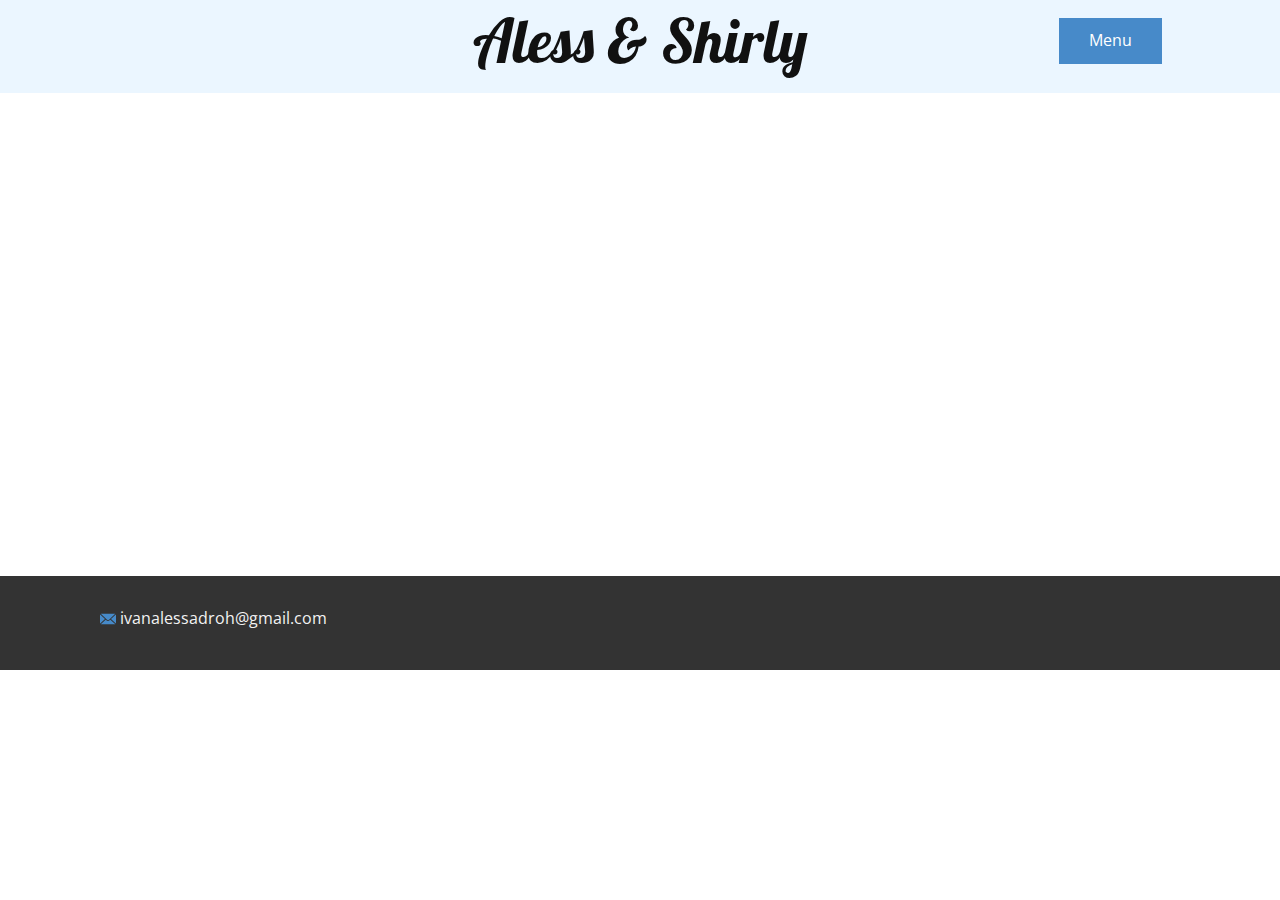
<file: Video.html>
<!DOCTYPE html>
<html style="font-size: 16px;" lang="es"><head>
    <meta name="viewport" content="width=device-width, initial-scale=1.0">
    <meta charset="utf-8">
    <meta name="keywords" content="Aless &amp;amp; Shirly">
    <meta name="description" content="">
    <title>Video</title>
    <link rel="stylesheet" href="nicepage.css" media="screen">
<link rel="stylesheet" href="Video.css" media="screen">
    <script class="u-script" type="text/javascript" src="jquery.js" defer=""></script>
    <script class="u-script" type="text/javascript" src="nicepage.js" defer=""></script>
    <meta name="generator" content="Nicepage 6.7.6, nicepage.com">
    <link id="u-theme-google-font" rel="stylesheet" href="https://fonts.googleapis.com/css?family=Roboto:100,100i,300,300i,400,400i,500,500i,700,700i,900,900i|Open+Sans:300,300i,400,400i,500,500i,600,600i,700,700i,800,800i">
    <link id="u-page-google-font" rel="stylesheet" href="https://fonts.googleapis.com/css?family=Lobster:400">
    
    
    
    
    
    <script type="application/ld+json">{
		"@context": "http://schema.org",
		"@type": "Organization",
		"name": ""
}</script>
    <meta name="theme-color" content="#478ac9">
    <meta property="og:title" content="Video">
    <meta property="og:type" content="website">
  <meta data-intl-tel-input-cdn-path="intlTelInput/"></head>
  <body data-path-to-root="./" data-include-products="false" class="u-body u-xl-mode" data-lang="es"><header class="u-clearfix u-custom-color-2 u-header u-header" id="sec-e59b"><div class="u-clearfix u-sheet u-sheet-1">
        <h2 class="u-align-right u-custom-font u-font-lobster u-text u-text-1" data-animation-name="customAnimationIn" data-animation-duration="1500" data-animation-delay="500">Aless &amp; Shirly&nbsp;</h2>
        <a href="index.html" class="u-btn u-button-style u-btn-1">Menu </a>
      </div></header>
    <section class="u-clearfix u-section-1" id="sec-7445">
      <div class="u-clearfix u-sheet u-sheet-1"></div>
    </section>
    <section class="u-clearfix u-container-align-center u-video u-video-contain u-section-2" id="sec-43a5">
      <div class="u-absolute-hcenter u-background-video u-expanded" style="">
        <div class="embed-responsive embed-responsive-1">
          <iframe src="https://player.vimeo.com/video/929377437?badge=0&amp;autopause=0&amp;player_id=0&amp;app_id=58479" width="800" height="450" frameborder="0" allow="autoplay; fullscreen; picture-in-picture; clipboard-write" title="Shirly_Aless"></iframe>
        </div>
        <div class="u-video-shading"></div>
      </div>
      <div class="u-clearfix u-sheet u-sheet-1"></div>
    </section>
    <section class="u-clearfix u-section-3" id="sec-10b4">
      <div class="u-clearfix u-sheet u-sheet-1"></div>
    </section>
    
    
    
    <footer class="u-align-center u-clearfix u-footer u-grey-80 u-footer" id="sec-991a"><div class="u-clearfix u-sheet u-sheet-1">
        <a href="mailto:info@site.com" class="u-active-none u-btn u-btn-rectangle u-button-style u-hover-none u-none u-text-grey-5 u-btn-1"><span class="u-icon u-icon-1"><svg class="u-svg-content" viewBox="0 0 24 16" x="0px" y="0px" style="width: 1em; height: 1em;"><path fill="currentColor" d="M23.8,1.1l-7.3,6.8l7.3,6.8c0.1-0.2,0.2-0.6,0.2-0.9V2C24,1.7,23.9,1.4,23.8,1.1z M21.8,0H2.2
	c-0.4,0-0.7,0.1-1,0.2L10.6,9c0.8,0.8,2.2,0.8,3,0l9.2-8.7C22.6,0.1,22.2,0,21.8,0z M0.2,1.1C0.1,1.4,0,1.7,0,2V14
	c0,0.3,0.1,0.6,0.2,0.9l7.3-6.8L0.2,1.1z M15.5,9l-1.1,1c-1.3,1.2-3.6,1.2-4.9,0l-1-1l-7.3,6.8c0.2,0.1,0.6,0.2,1,0.2H22
	c0.4,0,0.6-0.1,1-0.2L15.5,9z"></path></svg></span>&nbsp;ivanalessadroh@gmail.com
        </a>
      </div></footer>
  
  
</body></html>
</file>
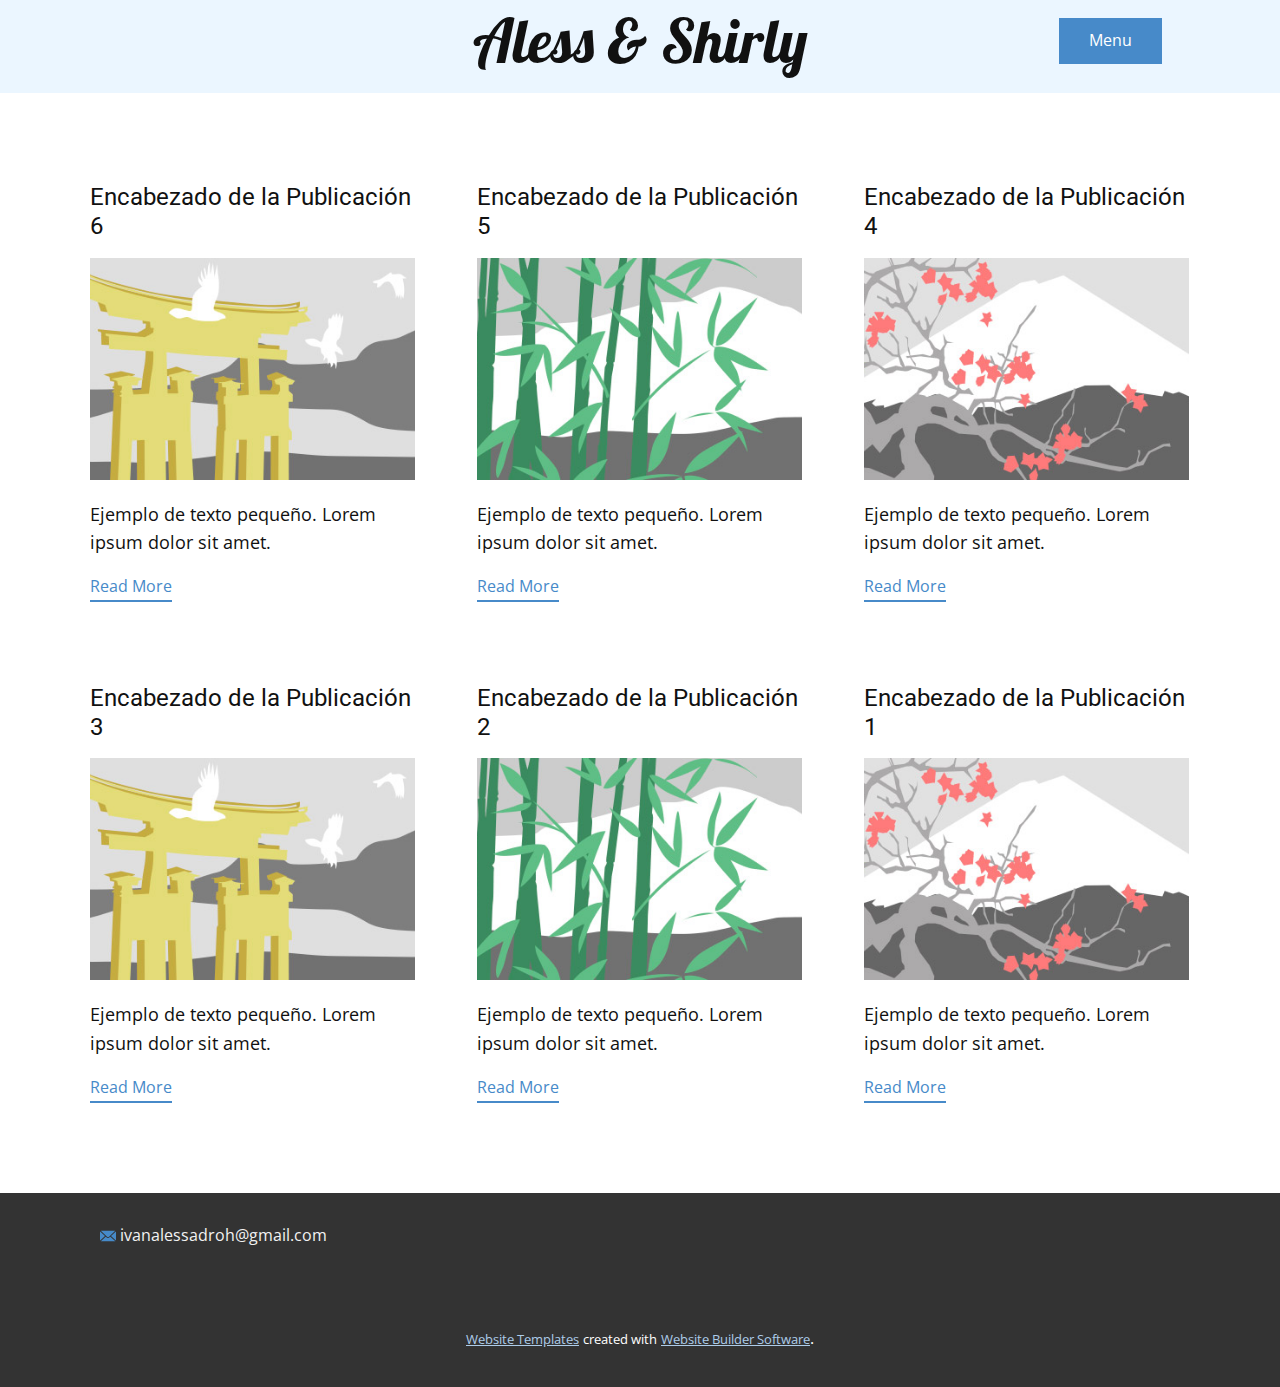
<file: blog/blog.html>
<!DOCTYPE html>
<html style="font-size: 16px;" lang="es"><head>
    <meta name="viewport" content="width=device-width, initial-scale=1.0">
    <meta charset="utf-8">
    <meta name="keywords" content="Aless &amp; Shirly">
    <meta name="description" content="">
    <title>Blog</title>
    <link rel="stylesheet" href="../nicepage.css" media="screen">
<link rel="stylesheet" href="../Blog-Template.css" media="screen">
    <script class="u-script" type="text/javascript" src="../jquery.js" defer=""></script>
    <script class="u-script" type="text/javascript" src="../nicepage.js" defer=""></script>
    <meta name="generator" content="Nicepage 6.7.6, nicepage.com">
    <link id="u-theme-google-font" rel="stylesheet" href="https://fonts.googleapis.com/css?family=Roboto:100,100i,300,300i,400,400i,500,500i,700,700i,900,900i|Open+Sans:300,300i,400,400i,500,500i,600,600i,700,700i,800,800i">
    <link id="u-page-google-font" rel="stylesheet" href="https://fonts.googleapis.com/css?family=Lobster:400">
    
    
    
    <script type="application/ld+json">{
		"@context": "http://schema.org",
		"@type": "Organization",
		"name": ""
}</script>
    <meta name="theme-color" content="#478ac9">
  <meta data-intl-tel-input-cdn-path="intlTelInput/"></head>
  <body data-path-to-root="./" data-include-products="false" class="u-body u-xl-mode" data-lang="es"><header class="u-clearfix u-custom-color-2 u-header u-header" id="sec-e59b"><div class="u-clearfix u-sheet u-sheet-1">
        <h2 class="u-align-right u-custom-font u-font-lobster u-text u-text-1" data-animation-name="customAnimationIn" data-animation-duration="1500" data-animation-delay="500">Aless &amp; Shirly&nbsp;</h2>
        <a href="../Página-1.html" class="u-btn u-button-style u-btn-1">Menu </a>
      </div></header>
    <section class="u-clearfix u-section-1" id="sec-c5c2">
      <div class="u-clearfix u-sheet u-valign-middle u-sheet-1"><!--blog--><!--blog_options_json--><!--{"type":"Recent","source":"","tags":"","count":""}--><!--/blog_options_json-->
        <div class="u-blog u-expanded-width u-repeater u-repeater-1"><!--blog_post-->
          <div class="u-blog-post u-container-style u-repeater-item u-white u-repeater-item-1">
            <div class="u-container-layout u-similar-container u-valign-top u-container-layout-1"><!--blog_post_header-->
              <h4 class="u-blog-control u-text u-text-1">
                <a class="u-post-header-link" href="../blog/enviar-5.html">Encabezado de la Publicación 6</a>
              </h4><!--/blog_post_header--><!--blog_post_image-->
              <a class="u-post-header-link" href="../blog/enviar-5.html"><img alt="" class="u-blog-control u-expanded-width u-image u-image-default u-image-1" src="../images/8ad73f3c.jpeg"></a><!--/blog_post_image--><!--blog_post_content-->
              <div class="u-blog-control u-post-content u-text u-text-2 fr-view">Ejemplo de texto pequeño. Lorem ipsum dolor sit amet.</div><!--/blog_post_content--><!--blog_post_readmore-->
              <a href="../blog/enviar-5.html" class="u-blog-control u-border-2 u-border-palette-1-base u-btn u-btn-rectangle u-button-style u-none u-btn-1"><!--blog_post_readmore_content--><!--options_json--><!--{"content":"Read More","defaultValue":"Lee mas"}--><!--/options_json-->Read More<!--/blog_post_readmore_content--></a><!--/blog_post_readmore-->
            </div>
          </div><div class="u-blog-post u-container-style u-repeater-item u-video-cover u-white">
            <div class="u-container-layout u-similar-container u-valign-top u-container-layout-2"><!--blog_post_header-->
              <h4 class="u-blog-control u-text u-text-3">
                <a class="u-post-header-link" href="../blog/enviar-4.html">Encabezado de la Publicación 5</a>
              </h4><!--/blog_post_header--><!--blog_post_image-->
              <a class="u-post-header-link" href="../blog/enviar-4.html"><img alt="" class="u-blog-control u-expanded-width u-image u-image-default u-image-2" src="../images/68f64b9d.jpeg"></a><!--/blog_post_image--><!--blog_post_content-->
              <div class="u-blog-control u-post-content u-text u-text-4 fr-view">Ejemplo de texto pequeño. Lorem ipsum dolor sit amet.</div><!--/blog_post_content--><!--blog_post_readmore-->
              <a href="../blog/enviar-4.html" class="u-blog-control u-border-2 u-border-palette-1-base u-btn u-btn-rectangle u-button-style u-none u-btn-2"><!--blog_post_readmore_content--><!--options_json--><!--{"content":"Read More","defaultValue":"Lee mas"}--><!--/options_json-->Read More<!--/blog_post_readmore_content--></a><!--/blog_post_readmore-->
            </div>
          </div><div class="u-blog-post u-container-style u-repeater-item u-video-cover u-white">
            <div class="u-container-layout u-similar-container u-valign-top u-container-layout-3"><!--blog_post_header-->
              <h4 class="u-blog-control u-text u-text-5">
                <a class="u-post-header-link" href="../blog/enviar-3.html">Encabezado de la Publicación 4</a>
              </h4><!--/blog_post_header--><!--blog_post_image-->
              <a class="u-post-header-link" href="../blog/enviar-3.html"><img alt="" class="u-blog-control u-expanded-width u-image u-image-default u-image-3" src="../images/0fd3416c.jpeg"></a><!--/blog_post_image--><!--blog_post_content-->
              <div class="u-blog-control u-post-content u-text u-text-6 fr-view">Ejemplo de texto pequeño. Lorem ipsum dolor sit amet.</div><!--/blog_post_content--><!--blog_post_readmore-->
              <a href="../blog/enviar-3.html" class="u-blog-control u-border-2 u-border-palette-1-base u-btn u-btn-rectangle u-button-style u-none u-btn-3"><!--blog_post_readmore_content--><!--options_json--><!--{"content":"Read More","defaultValue":"Lee mas"}--><!--/options_json-->Read More<!--/blog_post_readmore_content--></a><!--/blog_post_readmore-->
            </div>
          </div><div class="u-blog-post u-container-style u-repeater-item u-white u-repeater-item-1">
            <div class="u-container-layout u-similar-container u-valign-top u-container-layout-1"><!--blog_post_header-->
              <h4 class="u-blog-control u-text u-text-1">
                <a class="u-post-header-link" href="../blog/enviar-2.html">Encabezado de la Publicación 3</a>
              </h4><!--/blog_post_header--><!--blog_post_image-->
              <a class="u-post-header-link" href="../blog/enviar-2.html"><img alt="" class="u-blog-control u-expanded-width u-image u-image-default u-image-1" src="../images/8ad73f3c.jpeg"></a><!--/blog_post_image--><!--blog_post_content-->
              <div class="u-blog-control u-post-content u-text u-text-2 fr-view">Ejemplo de texto pequeño. Lorem ipsum dolor sit amet.</div><!--/blog_post_content--><!--blog_post_readmore-->
              <a href="../blog/enviar-2.html" class="u-blog-control u-border-2 u-border-palette-1-base u-btn u-btn-rectangle u-button-style u-none u-btn-1"><!--blog_post_readmore_content--><!--options_json--><!--{"content":"Read More","defaultValue":"Lee mas"}--><!--/options_json-->Read More<!--/blog_post_readmore_content--></a><!--/blog_post_readmore-->
            </div>
          </div><div class="u-blog-post u-container-style u-repeater-item u-video-cover u-white">
            <div class="u-container-layout u-similar-container u-valign-top u-container-layout-2"><!--blog_post_header-->
              <h4 class="u-blog-control u-text u-text-3">
                <a class="u-post-header-link" href="../blog/enviar-1.html">Encabezado de la Publicación 2</a>
              </h4><!--/blog_post_header--><!--blog_post_image-->
              <a class="u-post-header-link" href="../blog/enviar-1.html"><img alt="" class="u-blog-control u-expanded-width u-image u-image-default u-image-2" src="../images/68f64b9d.jpeg"></a><!--/blog_post_image--><!--blog_post_content-->
              <div class="u-blog-control u-post-content u-text u-text-4 fr-view">Ejemplo de texto pequeño. Lorem ipsum dolor sit amet.</div><!--/blog_post_content--><!--blog_post_readmore-->
              <a href="../blog/enviar-1.html" class="u-blog-control u-border-2 u-border-palette-1-base u-btn u-btn-rectangle u-button-style u-none u-btn-2"><!--blog_post_readmore_content--><!--options_json--><!--{"content":"Read More","defaultValue":"Lee mas"}--><!--/options_json-->Read More<!--/blog_post_readmore_content--></a><!--/blog_post_readmore-->
            </div>
          </div><div class="u-blog-post u-container-style u-repeater-item u-video-cover u-white">
            <div class="u-container-layout u-similar-container u-valign-top u-container-layout-3"><!--blog_post_header-->
              <h4 class="u-blog-control u-text u-text-5">
                <a class="u-post-header-link" href="../blog/enviar.html">Encabezado de la Publicación 1</a>
              </h4><!--/blog_post_header--><!--blog_post_image-->
              <a class="u-post-header-link" href="../blog/enviar.html"><img alt="" class="u-blog-control u-expanded-width u-image u-image-default u-image-3" src="../images/0fd3416c.jpeg"></a><!--/blog_post_image--><!--blog_post_content-->
              <div class="u-blog-control u-post-content u-text u-text-6 fr-view">Ejemplo de texto pequeño. Lorem ipsum dolor sit amet.</div><!--/blog_post_content--><!--blog_post_readmore-->
              <a href="../blog/enviar.html" class="u-blog-control u-border-2 u-border-palette-1-base u-btn u-btn-rectangle u-button-style u-none u-btn-3"><!--blog_post_readmore_content--><!--options_json--><!--{"content":"Read More","defaultValue":"Lee mas"}--><!--/options_json-->Read More<!--/blog_post_readmore_content--></a><!--/blog_post_readmore-->
            </div>
          </div><!--/blog_post--><!--blog_post-->
          <!--/blog_post--><!--blog_post-->
          <!--/blog_post-->
        </div><!--/blog-->
      </div>
    </section>
    
    
    
    <footer class="u-align-center u-clearfix u-footer u-grey-80 u-footer" id="sec-991a"><div class="u-clearfix u-sheet u-sheet-1">
        <a href="../mailto:info@site.com" class="u-active-none u-btn u-btn-rectangle u-button-style u-hover-none u-none u-text-grey-5 u-btn-1"><span class="u-icon u-icon-1"><svg class="u-svg-content" viewBox="0 0 24 16" x="0px" y="0px" style="width: 1em; height: 1em;"><path fill="currentColor" d="M23.8,1.1l-7.3,6.8l7.3,6.8c0.1-0.2,0.2-0.6,0.2-0.9V2C24,1.7,23.9,1.4,23.8,1.1z M21.8,0H2.2
	c-0.4,0-0.7,0.1-1,0.2L10.6,9c0.8,0.8,2.2,0.8,3,0l9.2-8.7C22.6,0.1,22.2,0,21.8,0z M0.2,1.1C0.1,1.4,0,1.7,0,2V14
	c0,0.3,0.1,0.6,0.2,0.9l7.3-6.8L0.2,1.1z M15.5,9l-1.1,1c-1.3,1.2-3.6,1.2-4.9,0l-1-1l-7.3,6.8c0.2,0.1,0.6,0.2,1,0.2H22
	c0.4,0,0.6-0.1,1-0.2L15.5,9z"></path></svg></span>&nbsp;ivanalessadroh@gmail.com
        </a>
      </div></footer>
    <section class="u-backlink u-clearfix u-grey-80">
      <a class="u-link" href="https://nicepage.com/website-templates" target="_blank">
        <span>Website Templates</span>
      </a>
      <p class="u-text">
        <span>created with</span>
      </p>
      <a class="u-link" href="" target="_blank">
        <span>Website Builder Software</span>
      </a>. 
    </section>
  
</body></html>
</file>
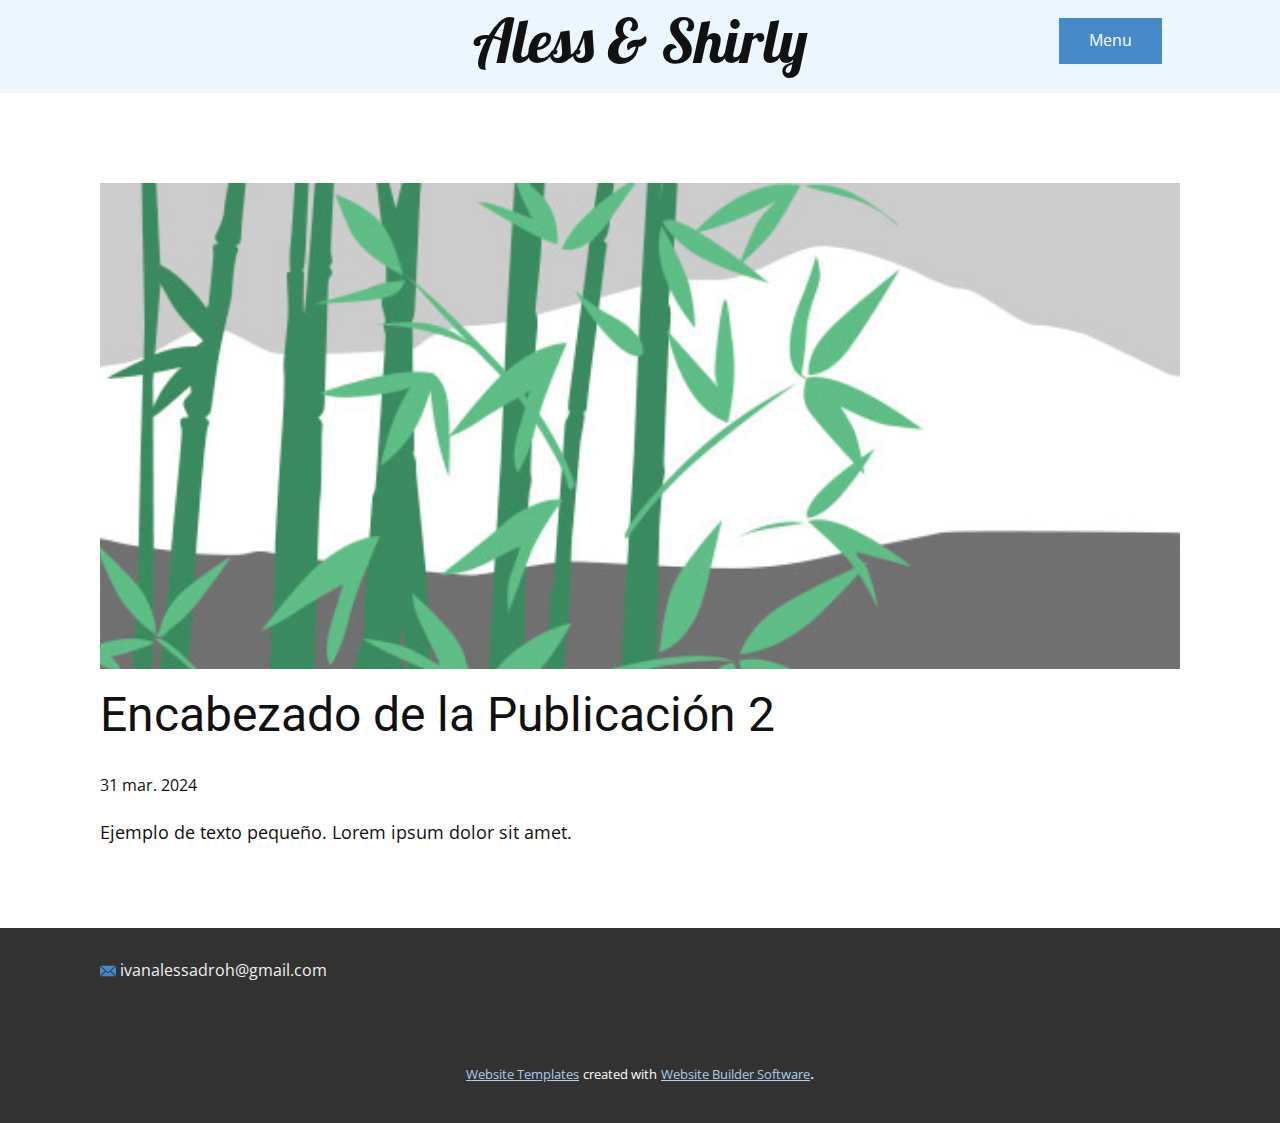
<file: blog/enviar-1.html>
<!DOCTYPE html>
<html style="font-size: 16px;" lang="es"><head>
    <meta name="viewport" content="width=device-width, initial-scale=1.0">
    <meta charset="utf-8">
    <meta name="keywords" content="Encabezado de la Publicación 1">
    <meta name="description" content="">
    <title>Encabezado de la Publicación 2</title>
    <link rel="stylesheet" href="../nicepage.css" media="screen">
<link rel="stylesheet" href="../Post-Template.css" media="screen">
    <script class="u-script" type="text/javascript" src="../jquery.js" defer=""></script>
    <script class="u-script" type="text/javascript" src="../nicepage.js" defer=""></script>
    <meta name="generator" content="Nicepage 6.7.6, nicepage.com">
    <link id="u-theme-google-font" rel="stylesheet" href="https://fonts.googleapis.com/css?family=Roboto:100,100i,300,300i,400,400i,500,500i,700,700i,900,900i|Open+Sans:300,300i,400,400i,500,500i,600,600i,700,700i,800,800i">
    <link id="u-page-google-font" rel="stylesheet" href="https://fonts.googleapis.com/css?family=Lobster:400">
    
    
    
    <script type="application/ld+json">{
		"@context": "http://schema.org",
		"@type": "Organization",
		"name": ""
}</script>
    <meta name="theme-color" content="#478ac9">
  <meta data-intl-tel-input-cdn-path="intlTelInput/"></head>
  <body data-path-to-root="./" data-include-products="false" class="u-body u-xl-mode" data-lang="es"><header class="u-clearfix u-custom-color-2 u-header u-header" id="sec-e59b"><div class="u-clearfix u-sheet u-sheet-1">
        <h2 class="u-align-right u-custom-font u-font-lobster u-text u-text-1" data-animation-name="customAnimationIn" data-animation-duration="1500" data-animation-delay="500">Aless &amp; Shirly&nbsp;</h2>
        <a href="../Página-1.html" class="u-btn u-button-style u-btn-1">Menu </a>
      </div></header>
    <section class="u-align-center u-clearfix u-section-1" id="sec-d4e9">
      <div class="u-clearfix u-sheet u-valign-middle-md u-valign-middle-sm u-valign-middle-xs u-sheet-1"><!--post_details--><!--post_details_options_json--><!--{"source":""}--><!--/post_details_options_json--><!--blog_post-->
        <div class="u-container-style u-expanded-width u-post-details u-post-details-1">
          <div class="u-container-layout u-valign-middle u-container-layout-1"><!--blog_post_image-->
            <img alt="" class="u-blog-control u-expanded-width u-image u-image-default u-image-1" src="../images/68f64b9d.jpeg"><!--/blog_post_image--><!--blog_post_header-->
            <h2 class="u-blog-control u-text u-text-1">Encabezado de la Publicación 2</h2><!--/blog_post_header--><!--blog_post_metadata-->
            <div class="u-blog-control u-metadata u-metadata-1"><!--blog_post_metadata_date-->
              <span class="u-meta-date u-meta-icon">31 mar. 2024</span><!--/blog_post_metadata_date--><!--blog_post_metadata_category-->
              <!--/blog_post_metadata_category--><!--blog_post_metadata_comments-->
              <!--/blog_post_metadata_comments-->
            </div><!--/blog_post_metadata--><!--blog_post_content-->
            <div class="u-align-justify u-blog-control u-post-content u-text u-text-2 fr-view">
  Ejemplo de texto pequeño. Lorem ipsum dolor sit amet.
  </div><!--/blog_post_content-->
          </div>
        </div><!--/blog_post--><!--/post_details-->
      </div>
    </section>
    
    
    
    <footer class="u-align-center u-clearfix u-footer u-grey-80 u-footer" id="sec-991a"><div class="u-clearfix u-sheet u-sheet-1">
        <a href="../mailto:info@site.com" class="u-active-none u-btn u-btn-rectangle u-button-style u-hover-none u-none u-text-grey-5 u-btn-1"><span class="u-icon u-icon-1"><svg class="u-svg-content" viewBox="0 0 24 16" x="0px" y="0px" style="width: 1em; height: 1em;"><path fill="currentColor" d="M23.8,1.1l-7.3,6.8l7.3,6.8c0.1-0.2,0.2-0.6,0.2-0.9V2C24,1.7,23.9,1.4,23.8,1.1z M21.8,0H2.2
	c-0.4,0-0.7,0.1-1,0.2L10.6,9c0.8,0.8,2.2,0.8,3,0l9.2-8.7C22.6,0.1,22.2,0,21.8,0z M0.2,1.1C0.1,1.4,0,1.7,0,2V14
	c0,0.3,0.1,0.6,0.2,0.9l7.3-6.8L0.2,1.1z M15.5,9l-1.1,1c-1.3,1.2-3.6,1.2-4.9,0l-1-1l-7.3,6.8c0.2,0.1,0.6,0.2,1,0.2H22
	c0.4,0,0.6-0.1,1-0.2L15.5,9z"></path></svg></span>&nbsp;ivanalessadroh@gmail.com
        </a>
      </div></footer>
    <section class="u-backlink u-clearfix u-grey-80">
      <a class="u-link" href="https://nicepage.com/website-templates" target="_blank">
        <span>Website Templates</span>
      </a>
      <p class="u-text">
        <span>created with</span>
      </p>
      <a class="u-link" href="" target="_blank">
        <span>Website Builder Software</span>
      </a>. 
    </section>
  
</body></html>
</file>
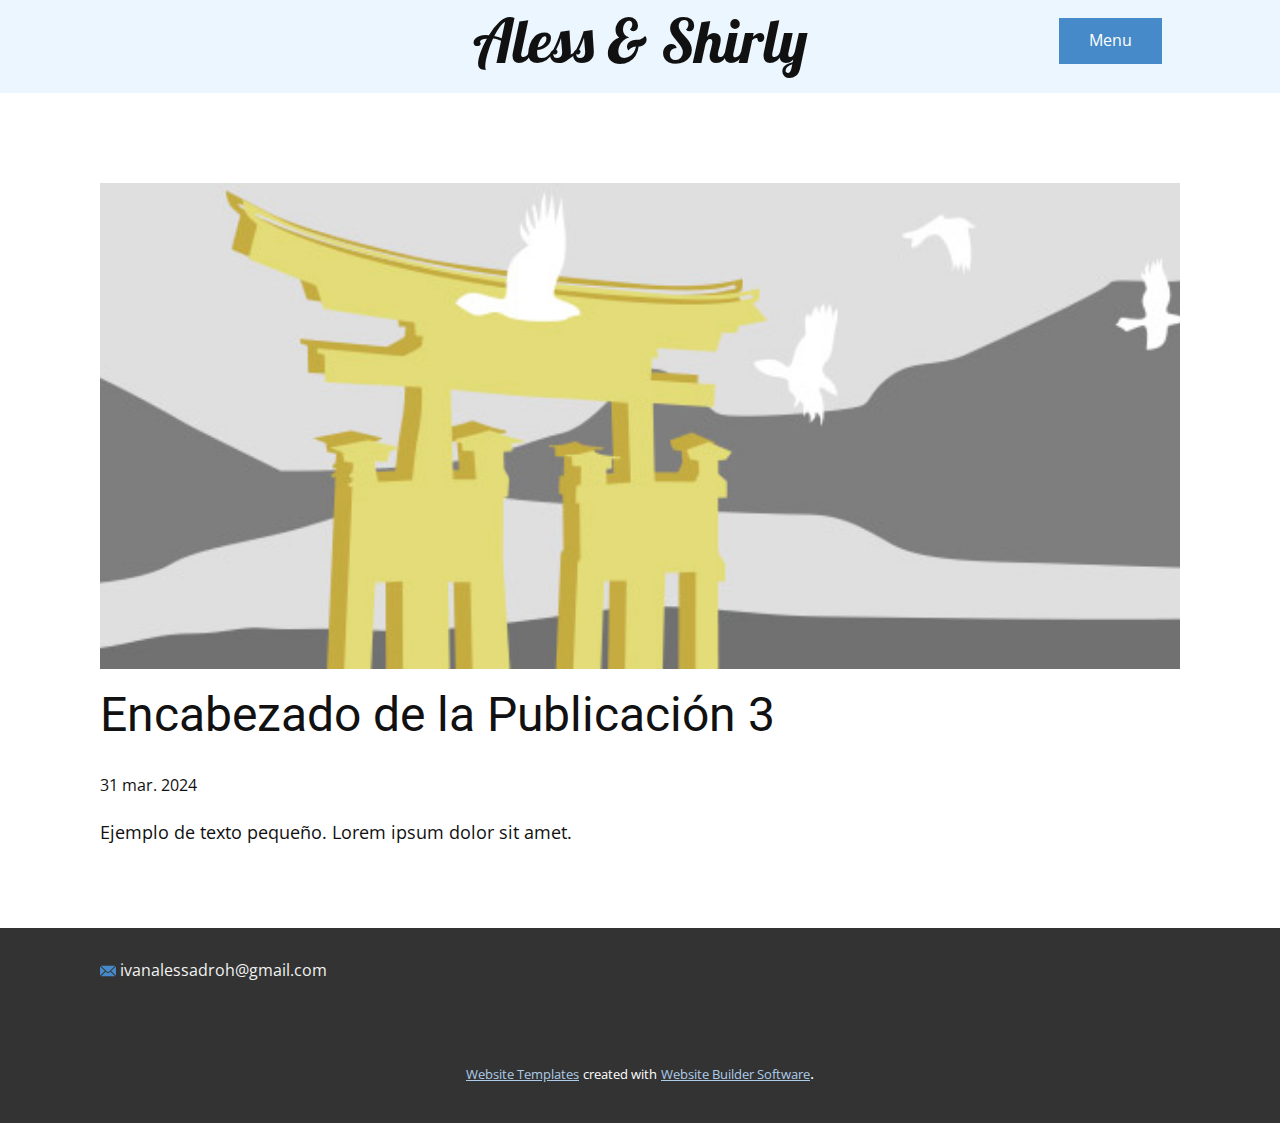
<file: blog/enviar-2.html>
<!DOCTYPE html>
<html style="font-size: 16px;" lang="es"><head>
    <meta name="viewport" content="width=device-width, initial-scale=1.0">
    <meta charset="utf-8">
    <meta name="keywords" content="Encabezado de la Publicación 1">
    <meta name="description" content="">
    <title>Encabezado de la Publicación 3</title>
    <link rel="stylesheet" href="../nicepage.css" media="screen">
<link rel="stylesheet" href="../Post-Template.css" media="screen">
    <script class="u-script" type="text/javascript" src="../jquery.js" defer=""></script>
    <script class="u-script" type="text/javascript" src="../nicepage.js" defer=""></script>
    <meta name="generator" content="Nicepage 6.7.6, nicepage.com">
    <link id="u-theme-google-font" rel="stylesheet" href="https://fonts.googleapis.com/css?family=Roboto:100,100i,300,300i,400,400i,500,500i,700,700i,900,900i|Open+Sans:300,300i,400,400i,500,500i,600,600i,700,700i,800,800i">
    <link id="u-page-google-font" rel="stylesheet" href="https://fonts.googleapis.com/css?family=Lobster:400">
    
    
    
    <script type="application/ld+json">{
		"@context": "http://schema.org",
		"@type": "Organization",
		"name": ""
}</script>
    <meta name="theme-color" content="#478ac9">
  <meta data-intl-tel-input-cdn-path="intlTelInput/"></head>
  <body data-path-to-root="./" data-include-products="false" class="u-body u-xl-mode" data-lang="es"><header class="u-clearfix u-custom-color-2 u-header u-header" id="sec-e59b"><div class="u-clearfix u-sheet u-sheet-1">
        <h2 class="u-align-right u-custom-font u-font-lobster u-text u-text-1" data-animation-name="customAnimationIn" data-animation-duration="1500" data-animation-delay="500">Aless &amp; Shirly&nbsp;</h2>
        <a href="../Página-1.html" class="u-btn u-button-style u-btn-1">Menu </a>
      </div></header>
    <section class="u-align-center u-clearfix u-section-1" id="sec-d4e9">
      <div class="u-clearfix u-sheet u-valign-middle-md u-valign-middle-sm u-valign-middle-xs u-sheet-1"><!--post_details--><!--post_details_options_json--><!--{"source":""}--><!--/post_details_options_json--><!--blog_post-->
        <div class="u-container-style u-expanded-width u-post-details u-post-details-1">
          <div class="u-container-layout u-valign-middle u-container-layout-1"><!--blog_post_image-->
            <img alt="" class="u-blog-control u-expanded-width u-image u-image-default u-image-1" src="../images/8ad73f3c.jpeg"><!--/blog_post_image--><!--blog_post_header-->
            <h2 class="u-blog-control u-text u-text-1">Encabezado de la Publicación 3</h2><!--/blog_post_header--><!--blog_post_metadata-->
            <div class="u-blog-control u-metadata u-metadata-1"><!--blog_post_metadata_date-->
              <span class="u-meta-date u-meta-icon">31 mar. 2024</span><!--/blog_post_metadata_date--><!--blog_post_metadata_category-->
              <!--/blog_post_metadata_category--><!--blog_post_metadata_comments-->
              <!--/blog_post_metadata_comments-->
            </div><!--/blog_post_metadata--><!--blog_post_content-->
            <div class="u-align-justify u-blog-control u-post-content u-text u-text-2 fr-view">
  Ejemplo de texto pequeño. Lorem ipsum dolor sit amet.
  </div><!--/blog_post_content-->
          </div>
        </div><!--/blog_post--><!--/post_details-->
      </div>
    </section>
    
    
    
    <footer class="u-align-center u-clearfix u-footer u-grey-80 u-footer" id="sec-991a"><div class="u-clearfix u-sheet u-sheet-1">
        <a href="../mailto:info@site.com" class="u-active-none u-btn u-btn-rectangle u-button-style u-hover-none u-none u-text-grey-5 u-btn-1"><span class="u-icon u-icon-1"><svg class="u-svg-content" viewBox="0 0 24 16" x="0px" y="0px" style="width: 1em; height: 1em;"><path fill="currentColor" d="M23.8,1.1l-7.3,6.8l7.3,6.8c0.1-0.2,0.2-0.6,0.2-0.9V2C24,1.7,23.9,1.4,23.8,1.1z M21.8,0H2.2
	c-0.4,0-0.7,0.1-1,0.2L10.6,9c0.8,0.8,2.2,0.8,3,0l9.2-8.7C22.6,0.1,22.2,0,21.8,0z M0.2,1.1C0.1,1.4,0,1.7,0,2V14
	c0,0.3,0.1,0.6,0.2,0.9l7.3-6.8L0.2,1.1z M15.5,9l-1.1,1c-1.3,1.2-3.6,1.2-4.9,0l-1-1l-7.3,6.8c0.2,0.1,0.6,0.2,1,0.2H22
	c0.4,0,0.6-0.1,1-0.2L15.5,9z"></path></svg></span>&nbsp;ivanalessadroh@gmail.com
        </a>
      </div></footer>
    <section class="u-backlink u-clearfix u-grey-80">
      <a class="u-link" href="https://nicepage.com/website-templates" target="_blank">
        <span>Website Templates</span>
      </a>
      <p class="u-text">
        <span>created with</span>
      </p>
      <a class="u-link" href="" target="_blank">
        <span>Website Builder Software</span>
      </a>. 
    </section>
  
</body></html>
</file>
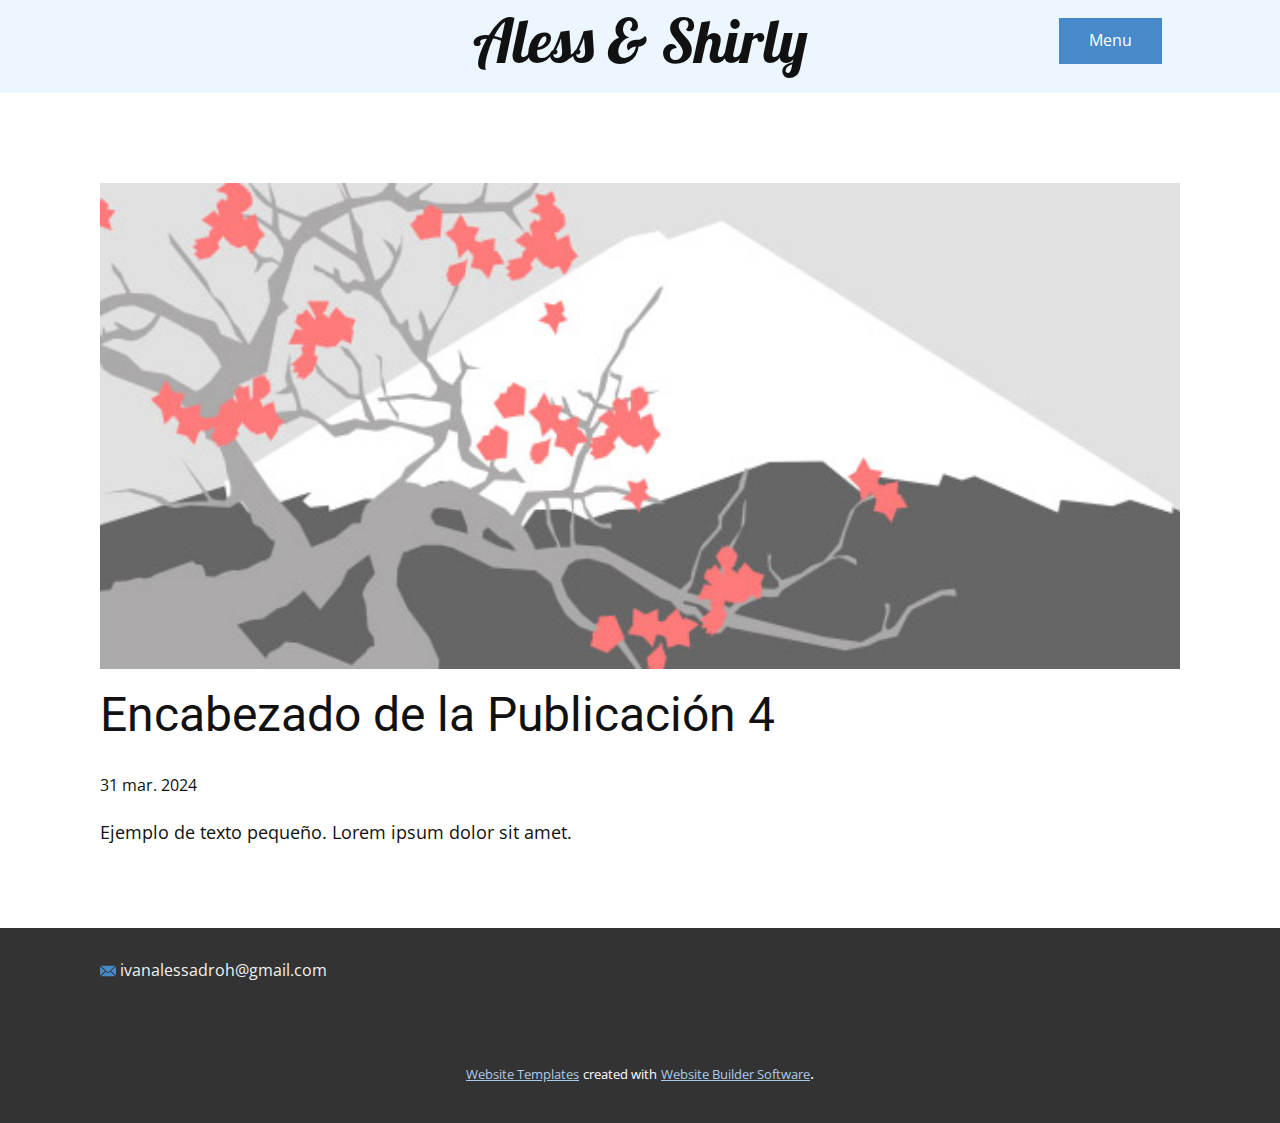
<file: blog/enviar-3.html>
<!DOCTYPE html>
<html style="font-size: 16px;" lang="es"><head>
    <meta name="viewport" content="width=device-width, initial-scale=1.0">
    <meta charset="utf-8">
    <meta name="keywords" content="Encabezado de la Publicación 1">
    <meta name="description" content="">
    <title>Encabezado de la Publicación 4</title>
    <link rel="stylesheet" href="../nicepage.css" media="screen">
<link rel="stylesheet" href="../Post-Template.css" media="screen">
    <script class="u-script" type="text/javascript" src="../jquery.js" defer=""></script>
    <script class="u-script" type="text/javascript" src="../nicepage.js" defer=""></script>
    <meta name="generator" content="Nicepage 6.7.6, nicepage.com">
    <link id="u-theme-google-font" rel="stylesheet" href="https://fonts.googleapis.com/css?family=Roboto:100,100i,300,300i,400,400i,500,500i,700,700i,900,900i|Open+Sans:300,300i,400,400i,500,500i,600,600i,700,700i,800,800i">
    <link id="u-page-google-font" rel="stylesheet" href="https://fonts.googleapis.com/css?family=Lobster:400">
    
    
    
    <script type="application/ld+json">{
		"@context": "http://schema.org",
		"@type": "Organization",
		"name": ""
}</script>
    <meta name="theme-color" content="#478ac9">
  <meta data-intl-tel-input-cdn-path="intlTelInput/"></head>
  <body data-path-to-root="./" data-include-products="false" class="u-body u-xl-mode" data-lang="es"><header class="u-clearfix u-custom-color-2 u-header u-header" id="sec-e59b"><div class="u-clearfix u-sheet u-sheet-1">
        <h2 class="u-align-right u-custom-font u-font-lobster u-text u-text-1" data-animation-name="customAnimationIn" data-animation-duration="1500" data-animation-delay="500">Aless &amp; Shirly&nbsp;</h2>
        <a href="../Página-1.html" class="u-btn u-button-style u-btn-1">Menu </a>
      </div></header>
    <section class="u-align-center u-clearfix u-section-1" id="sec-d4e9">
      <div class="u-clearfix u-sheet u-valign-middle-md u-valign-middle-sm u-valign-middle-xs u-sheet-1"><!--post_details--><!--post_details_options_json--><!--{"source":""}--><!--/post_details_options_json--><!--blog_post-->
        <div class="u-container-style u-expanded-width u-post-details u-post-details-1">
          <div class="u-container-layout u-valign-middle u-container-layout-1"><!--blog_post_image-->
            <img alt="" class="u-blog-control u-expanded-width u-image u-image-default u-image-1" src="../images/0fd3416c.jpeg"><!--/blog_post_image--><!--blog_post_header-->
            <h2 class="u-blog-control u-text u-text-1">Encabezado de la Publicación 4</h2><!--/blog_post_header--><!--blog_post_metadata-->
            <div class="u-blog-control u-metadata u-metadata-1"><!--blog_post_metadata_date-->
              <span class="u-meta-date u-meta-icon">31 mar. 2024</span><!--/blog_post_metadata_date--><!--blog_post_metadata_category-->
              <!--/blog_post_metadata_category--><!--blog_post_metadata_comments-->
              <!--/blog_post_metadata_comments-->
            </div><!--/blog_post_metadata--><!--blog_post_content-->
            <div class="u-align-justify u-blog-control u-post-content u-text u-text-2 fr-view">
  Ejemplo de texto pequeño. Lorem ipsum dolor sit amet.
  </div><!--/blog_post_content-->
          </div>
        </div><!--/blog_post--><!--/post_details-->
      </div>
    </section>
    
    
    
    <footer class="u-align-center u-clearfix u-footer u-grey-80 u-footer" id="sec-991a"><div class="u-clearfix u-sheet u-sheet-1">
        <a href="../mailto:info@site.com" class="u-active-none u-btn u-btn-rectangle u-button-style u-hover-none u-none u-text-grey-5 u-btn-1"><span class="u-icon u-icon-1"><svg class="u-svg-content" viewBox="0 0 24 16" x="0px" y="0px" style="width: 1em; height: 1em;"><path fill="currentColor" d="M23.8,1.1l-7.3,6.8l7.3,6.8c0.1-0.2,0.2-0.6,0.2-0.9V2C24,1.7,23.9,1.4,23.8,1.1z M21.8,0H2.2
	c-0.4,0-0.7,0.1-1,0.2L10.6,9c0.8,0.8,2.2,0.8,3,0l9.2-8.7C22.6,0.1,22.2,0,21.8,0z M0.2,1.1C0.1,1.4,0,1.7,0,2V14
	c0,0.3,0.1,0.6,0.2,0.9l7.3-6.8L0.2,1.1z M15.5,9l-1.1,1c-1.3,1.2-3.6,1.2-4.9,0l-1-1l-7.3,6.8c0.2,0.1,0.6,0.2,1,0.2H22
	c0.4,0,0.6-0.1,1-0.2L15.5,9z"></path></svg></span>&nbsp;ivanalessadroh@gmail.com
        </a>
      </div></footer>
    <section class="u-backlink u-clearfix u-grey-80">
      <a class="u-link" href="https://nicepage.com/website-templates" target="_blank">
        <span>Website Templates</span>
      </a>
      <p class="u-text">
        <span>created with</span>
      </p>
      <a class="u-link" href="" target="_blank">
        <span>Website Builder Software</span>
      </a>. 
    </section>
  
</body></html>
</file>
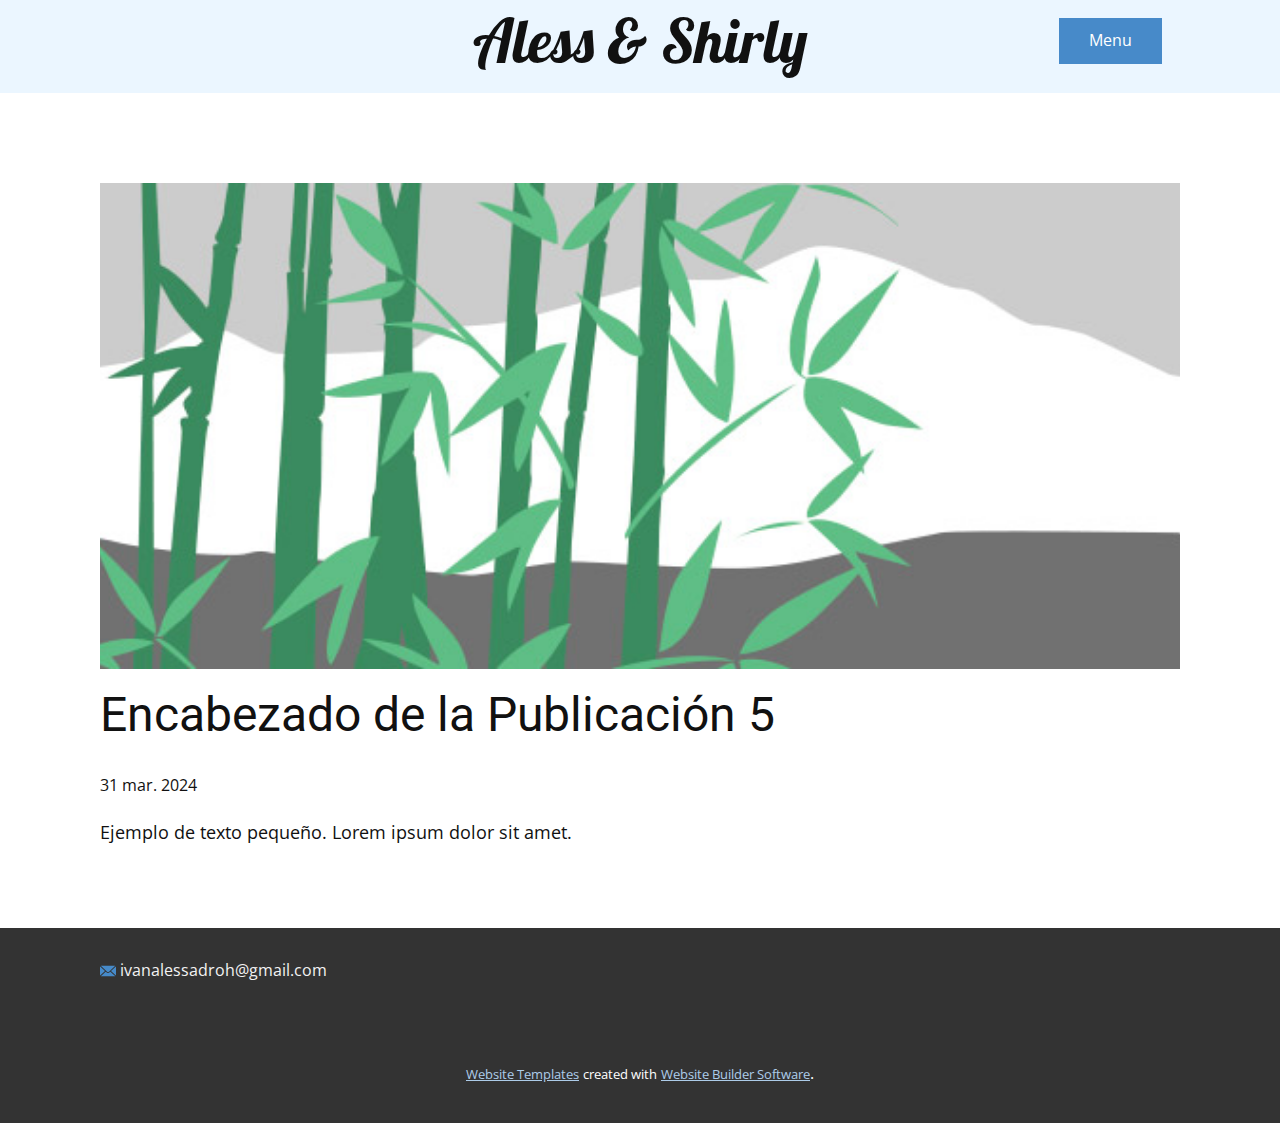
<file: blog/enviar-4.html>
<!DOCTYPE html>
<html style="font-size: 16px;" lang="es"><head>
    <meta name="viewport" content="width=device-width, initial-scale=1.0">
    <meta charset="utf-8">
    <meta name="keywords" content="Encabezado de la Publicación 1">
    <meta name="description" content="">
    <title>Encabezado de la Publicación 5</title>
    <link rel="stylesheet" href="../nicepage.css" media="screen">
<link rel="stylesheet" href="../Post-Template.css" media="screen">
    <script class="u-script" type="text/javascript" src="../jquery.js" defer=""></script>
    <script class="u-script" type="text/javascript" src="../nicepage.js" defer=""></script>
    <meta name="generator" content="Nicepage 6.7.6, nicepage.com">
    <link id="u-theme-google-font" rel="stylesheet" href="https://fonts.googleapis.com/css?family=Roboto:100,100i,300,300i,400,400i,500,500i,700,700i,900,900i|Open+Sans:300,300i,400,400i,500,500i,600,600i,700,700i,800,800i">
    <link id="u-page-google-font" rel="stylesheet" href="https://fonts.googleapis.com/css?family=Lobster:400">
    
    
    
    <script type="application/ld+json">{
		"@context": "http://schema.org",
		"@type": "Organization",
		"name": ""
}</script>
    <meta name="theme-color" content="#478ac9">
  <meta data-intl-tel-input-cdn-path="intlTelInput/"></head>
  <body data-path-to-root="./" data-include-products="false" class="u-body u-xl-mode" data-lang="es"><header class="u-clearfix u-custom-color-2 u-header u-header" id="sec-e59b"><div class="u-clearfix u-sheet u-sheet-1">
        <h2 class="u-align-right u-custom-font u-font-lobster u-text u-text-1" data-animation-name="customAnimationIn" data-animation-duration="1500" data-animation-delay="500">Aless &amp; Shirly&nbsp;</h2>
        <a href="../Página-1.html" class="u-btn u-button-style u-btn-1">Menu </a>
      </div></header>
    <section class="u-align-center u-clearfix u-section-1" id="sec-d4e9">
      <div class="u-clearfix u-sheet u-valign-middle-md u-valign-middle-sm u-valign-middle-xs u-sheet-1"><!--post_details--><!--post_details_options_json--><!--{"source":""}--><!--/post_details_options_json--><!--blog_post-->
        <div class="u-container-style u-expanded-width u-post-details u-post-details-1">
          <div class="u-container-layout u-valign-middle u-container-layout-1"><!--blog_post_image-->
            <img alt="" class="u-blog-control u-expanded-width u-image u-image-default u-image-1" src="../images/68f64b9d.jpeg"><!--/blog_post_image--><!--blog_post_header-->
            <h2 class="u-blog-control u-text u-text-1">Encabezado de la Publicación 5</h2><!--/blog_post_header--><!--blog_post_metadata-->
            <div class="u-blog-control u-metadata u-metadata-1"><!--blog_post_metadata_date-->
              <span class="u-meta-date u-meta-icon">31 mar. 2024</span><!--/blog_post_metadata_date--><!--blog_post_metadata_category-->
              <!--/blog_post_metadata_category--><!--blog_post_metadata_comments-->
              <!--/blog_post_metadata_comments-->
            </div><!--/blog_post_metadata--><!--blog_post_content-->
            <div class="u-align-justify u-blog-control u-post-content u-text u-text-2 fr-view">
  Ejemplo de texto pequeño. Lorem ipsum dolor sit amet.
  </div><!--/blog_post_content-->
          </div>
        </div><!--/blog_post--><!--/post_details-->
      </div>
    </section>
    
    
    
    <footer class="u-align-center u-clearfix u-footer u-grey-80 u-footer" id="sec-991a"><div class="u-clearfix u-sheet u-sheet-1">
        <a href="../mailto:info@site.com" class="u-active-none u-btn u-btn-rectangle u-button-style u-hover-none u-none u-text-grey-5 u-btn-1"><span class="u-icon u-icon-1"><svg class="u-svg-content" viewBox="0 0 24 16" x="0px" y="0px" style="width: 1em; height: 1em;"><path fill="currentColor" d="M23.8,1.1l-7.3,6.8l7.3,6.8c0.1-0.2,0.2-0.6,0.2-0.9V2C24,1.7,23.9,1.4,23.8,1.1z M21.8,0H2.2
	c-0.4,0-0.7,0.1-1,0.2L10.6,9c0.8,0.8,2.2,0.8,3,0l9.2-8.7C22.6,0.1,22.2,0,21.8,0z M0.2,1.1C0.1,1.4,0,1.7,0,2V14
	c0,0.3,0.1,0.6,0.2,0.9l7.3-6.8L0.2,1.1z M15.5,9l-1.1,1c-1.3,1.2-3.6,1.2-4.9,0l-1-1l-7.3,6.8c0.2,0.1,0.6,0.2,1,0.2H22
	c0.4,0,0.6-0.1,1-0.2L15.5,9z"></path></svg></span>&nbsp;ivanalessadroh@gmail.com
        </a>
      </div></footer>
    <section class="u-backlink u-clearfix u-grey-80">
      <a class="u-link" href="https://nicepage.com/website-templates" target="_blank">
        <span>Website Templates</span>
      </a>
      <p class="u-text">
        <span>created with</span>
      </p>
      <a class="u-link" href="" target="_blank">
        <span>Website Builder Software</span>
      </a>. 
    </section>
  
</body></html>
</file>
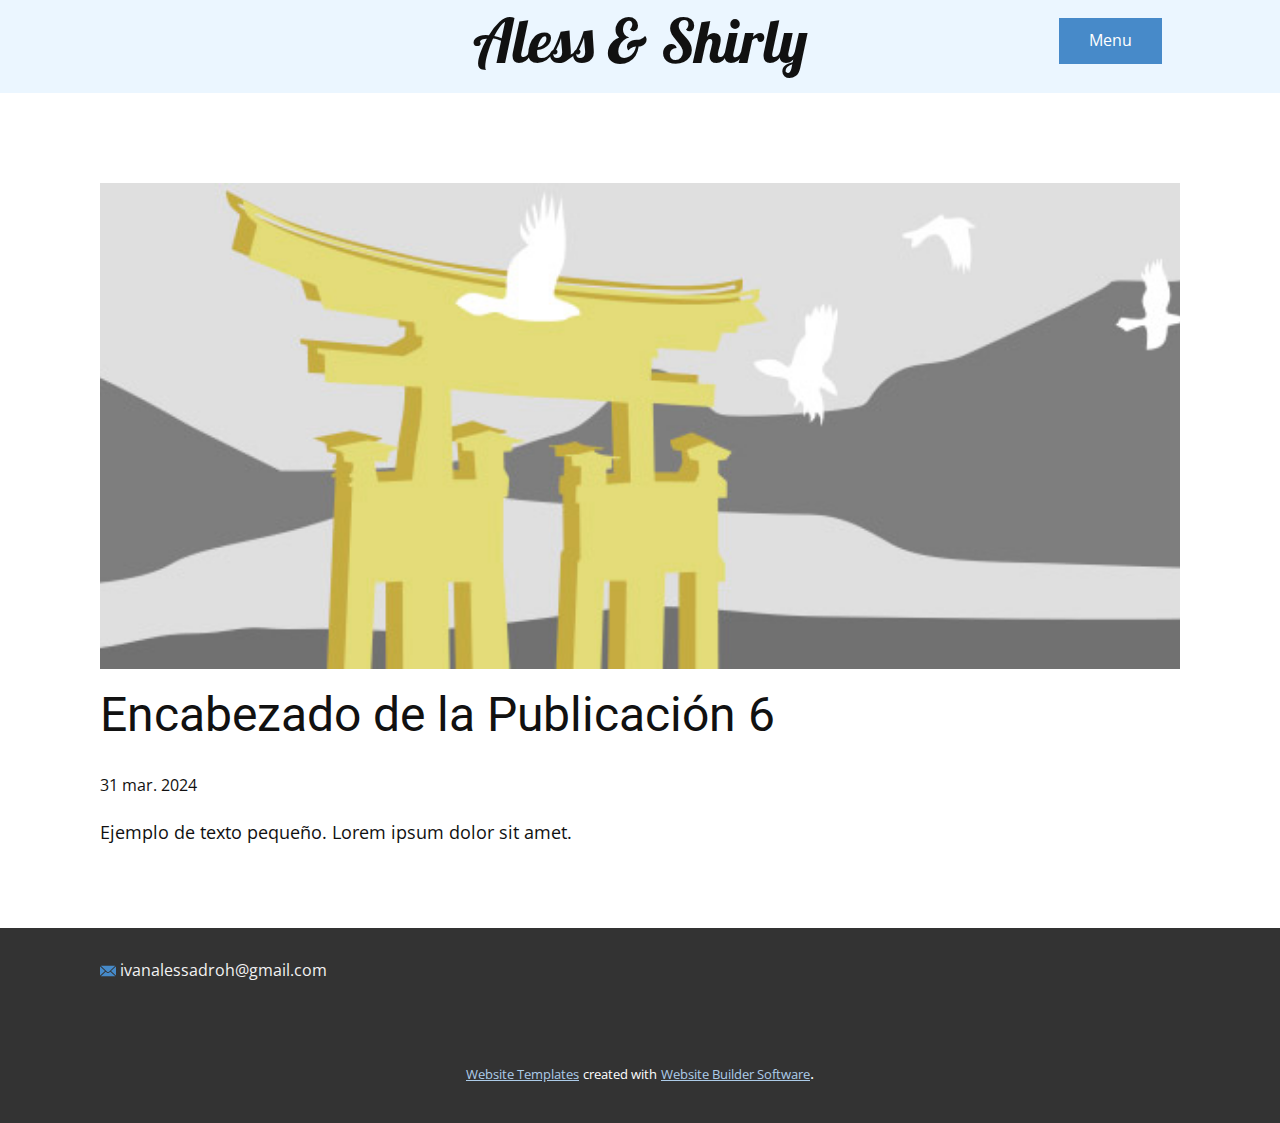
<file: blog/enviar-5.html>
<!DOCTYPE html>
<html style="font-size: 16px;" lang="es"><head>
    <meta name="viewport" content="width=device-width, initial-scale=1.0">
    <meta charset="utf-8">
    <meta name="keywords" content="Encabezado de la Publicación 1">
    <meta name="description" content="">
    <title>Encabezado de la Publicación 6</title>
    <link rel="stylesheet" href="../nicepage.css" media="screen">
<link rel="stylesheet" href="../Post-Template.css" media="screen">
    <script class="u-script" type="text/javascript" src="../jquery.js" defer=""></script>
    <script class="u-script" type="text/javascript" src="../nicepage.js" defer=""></script>
    <meta name="generator" content="Nicepage 6.7.6, nicepage.com">
    <link id="u-theme-google-font" rel="stylesheet" href="https://fonts.googleapis.com/css?family=Roboto:100,100i,300,300i,400,400i,500,500i,700,700i,900,900i|Open+Sans:300,300i,400,400i,500,500i,600,600i,700,700i,800,800i">
    <link id="u-page-google-font" rel="stylesheet" href="https://fonts.googleapis.com/css?family=Lobster:400">
    
    
    
    <script type="application/ld+json">{
		"@context": "http://schema.org",
		"@type": "Organization",
		"name": ""
}</script>
    <meta name="theme-color" content="#478ac9">
  <meta data-intl-tel-input-cdn-path="intlTelInput/"></head>
  <body data-path-to-root="./" data-include-products="false" class="u-body u-xl-mode" data-lang="es"><header class="u-clearfix u-custom-color-2 u-header u-header" id="sec-e59b"><div class="u-clearfix u-sheet u-sheet-1">
        <h2 class="u-align-right u-custom-font u-font-lobster u-text u-text-1" data-animation-name="customAnimationIn" data-animation-duration="1500" data-animation-delay="500">Aless &amp; Shirly&nbsp;</h2>
        <a href="../Página-1.html" class="u-btn u-button-style u-btn-1">Menu </a>
      </div></header>
    <section class="u-align-center u-clearfix u-section-1" id="sec-d4e9">
      <div class="u-clearfix u-sheet u-valign-middle-md u-valign-middle-sm u-valign-middle-xs u-sheet-1"><!--post_details--><!--post_details_options_json--><!--{"source":""}--><!--/post_details_options_json--><!--blog_post-->
        <div class="u-container-style u-expanded-width u-post-details u-post-details-1">
          <div class="u-container-layout u-valign-middle u-container-layout-1"><!--blog_post_image-->
            <img alt="" class="u-blog-control u-expanded-width u-image u-image-default u-image-1" src="../images/8ad73f3c.jpeg"><!--/blog_post_image--><!--blog_post_header-->
            <h2 class="u-blog-control u-text u-text-1">Encabezado de la Publicación 6</h2><!--/blog_post_header--><!--blog_post_metadata-->
            <div class="u-blog-control u-metadata u-metadata-1"><!--blog_post_metadata_date-->
              <span class="u-meta-date u-meta-icon">31 mar. 2024</span><!--/blog_post_metadata_date--><!--blog_post_metadata_category-->
              <!--/blog_post_metadata_category--><!--blog_post_metadata_comments-->
              <!--/blog_post_metadata_comments-->
            </div><!--/blog_post_metadata--><!--blog_post_content-->
            <div class="u-align-justify u-blog-control u-post-content u-text u-text-2 fr-view">
  Ejemplo de texto pequeño. Lorem ipsum dolor sit amet.
  </div><!--/blog_post_content-->
          </div>
        </div><!--/blog_post--><!--/post_details-->
      </div>
    </section>
    
    
    
    <footer class="u-align-center u-clearfix u-footer u-grey-80 u-footer" id="sec-991a"><div class="u-clearfix u-sheet u-sheet-1">
        <a href="../mailto:info@site.com" class="u-active-none u-btn u-btn-rectangle u-button-style u-hover-none u-none u-text-grey-5 u-btn-1"><span class="u-icon u-icon-1"><svg class="u-svg-content" viewBox="0 0 24 16" x="0px" y="0px" style="width: 1em; height: 1em;"><path fill="currentColor" d="M23.8,1.1l-7.3,6.8l7.3,6.8c0.1-0.2,0.2-0.6,0.2-0.9V2C24,1.7,23.9,1.4,23.8,1.1z M21.8,0H2.2
	c-0.4,0-0.7,0.1-1,0.2L10.6,9c0.8,0.8,2.2,0.8,3,0l9.2-8.7C22.6,0.1,22.2,0,21.8,0z M0.2,1.1C0.1,1.4,0,1.7,0,2V14
	c0,0.3,0.1,0.6,0.2,0.9l7.3-6.8L0.2,1.1z M15.5,9l-1.1,1c-1.3,1.2-3.6,1.2-4.9,0l-1-1l-7.3,6.8c0.2,0.1,0.6,0.2,1,0.2H22
	c0.4,0,0.6-0.1,1-0.2L15.5,9z"></path></svg></span>&nbsp;ivanalessadroh@gmail.com
        </a>
      </div></footer>
    <section class="u-backlink u-clearfix u-grey-80">
      <a class="u-link" href="https://nicepage.com/website-templates" target="_blank">
        <span>Website Templates</span>
      </a>
      <p class="u-text">
        <span>created with</span>
      </p>
      <a class="u-link" href="" target="_blank">
        <span>Website Builder Software</span>
      </a>. 
    </section>
  
</body></html>
</file>
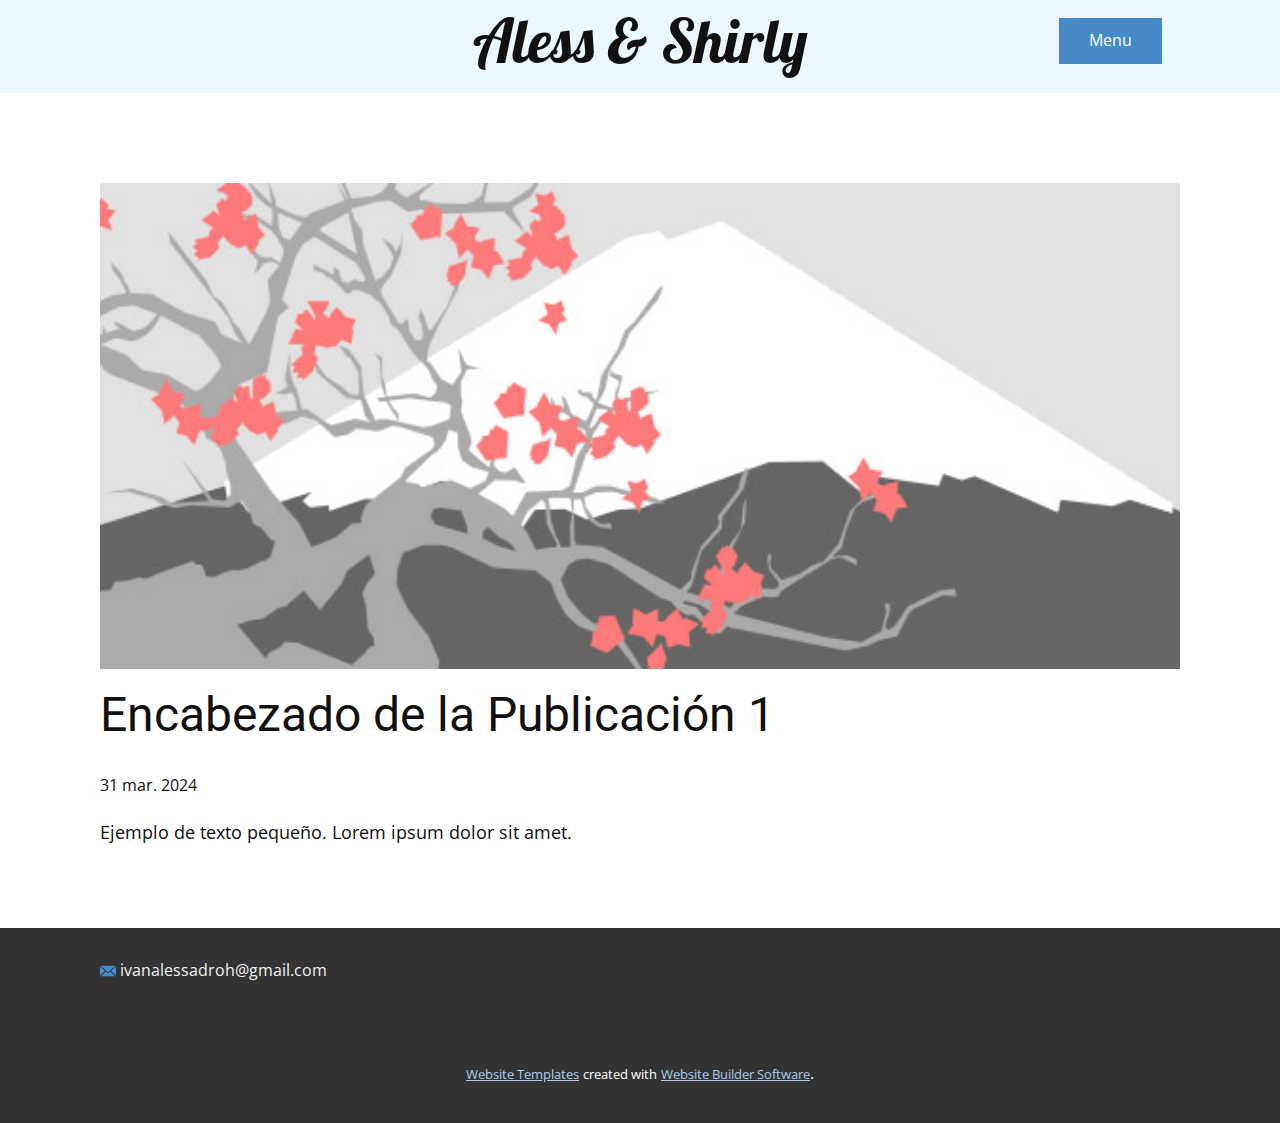
<file: blog/enviar.html>
<!DOCTYPE html>
<html style="font-size: 16px;" lang="es"><head>
    <meta name="viewport" content="width=device-width, initial-scale=1.0">
    <meta charset="utf-8">
    <meta name="keywords" content="Encabezado de la Publicación 1">
    <meta name="description" content="">
    <title>Encabezado de la Publicación 1</title>
    <link rel="stylesheet" href="../nicepage.css" media="screen">
<link rel="stylesheet" href="../Post-Template.css" media="screen">
    <script class="u-script" type="text/javascript" src="../jquery.js" defer=""></script>
    <script class="u-script" type="text/javascript" src="../nicepage.js" defer=""></script>
    <meta name="generator" content="Nicepage 6.7.6, nicepage.com">
    <link id="u-theme-google-font" rel="stylesheet" href="https://fonts.googleapis.com/css?family=Roboto:100,100i,300,300i,400,400i,500,500i,700,700i,900,900i|Open+Sans:300,300i,400,400i,500,500i,600,600i,700,700i,800,800i">
    <link id="u-page-google-font" rel="stylesheet" href="https://fonts.googleapis.com/css?family=Lobster:400">
    
    
    
    <script type="application/ld+json">{
		"@context": "http://schema.org",
		"@type": "Organization",
		"name": ""
}</script>
    <meta name="theme-color" content="#478ac9">
  <meta data-intl-tel-input-cdn-path="intlTelInput/"></head>
  <body data-path-to-root="./" data-include-products="false" class="u-body u-xl-mode" data-lang="es"><header class="u-clearfix u-custom-color-2 u-header u-header" id="sec-e59b"><div class="u-clearfix u-sheet u-sheet-1">
        <h2 class="u-align-right u-custom-font u-font-lobster u-text u-text-1" data-animation-name="customAnimationIn" data-animation-duration="1500" data-animation-delay="500">Aless &amp; Shirly&nbsp;</h2>
        <a href="../Página-1.html" class="u-btn u-button-style u-btn-1">Menu </a>
      </div></header>
    <section class="u-align-center u-clearfix u-section-1" id="sec-d4e9">
      <div class="u-clearfix u-sheet u-valign-middle-md u-valign-middle-sm u-valign-middle-xs u-sheet-1"><!--post_details--><!--post_details_options_json--><!--{"source":""}--><!--/post_details_options_json--><!--blog_post-->
        <div class="u-container-style u-expanded-width u-post-details u-post-details-1">
          <div class="u-container-layout u-valign-middle u-container-layout-1"><!--blog_post_image-->
            <img alt="" class="u-blog-control u-expanded-width u-image u-image-default u-image-1" src="../images/0fd3416c.jpeg"><!--/blog_post_image--><!--blog_post_header-->
            <h2 class="u-blog-control u-text u-text-1">Encabezado de la Publicación 1</h2><!--/blog_post_header--><!--blog_post_metadata-->
            <div class="u-blog-control u-metadata u-metadata-1"><!--blog_post_metadata_date-->
              <span class="u-meta-date u-meta-icon">31 mar. 2024</span><!--/blog_post_metadata_date--><!--blog_post_metadata_category-->
              <!--/blog_post_metadata_category--><!--blog_post_metadata_comments-->
              <!--/blog_post_metadata_comments-->
            </div><!--/blog_post_metadata--><!--blog_post_content-->
            <div class="u-align-justify u-blog-control u-post-content u-text u-text-2 fr-view">
  Ejemplo de texto pequeño. Lorem ipsum dolor sit amet.
  </div><!--/blog_post_content-->
          </div>
        </div><!--/blog_post--><!--/post_details-->
      </div>
    </section>
    
    
    
    <footer class="u-align-center u-clearfix u-footer u-grey-80 u-footer" id="sec-991a"><div class="u-clearfix u-sheet u-sheet-1">
        <a href="../mailto:info@site.com" class="u-active-none u-btn u-btn-rectangle u-button-style u-hover-none u-none u-text-grey-5 u-btn-1"><span class="u-icon u-icon-1"><svg class="u-svg-content" viewBox="0 0 24 16" x="0px" y="0px" style="width: 1em; height: 1em;"><path fill="currentColor" d="M23.8,1.1l-7.3,6.8l7.3,6.8c0.1-0.2,0.2-0.6,0.2-0.9V2C24,1.7,23.9,1.4,23.8,1.1z M21.8,0H2.2
	c-0.4,0-0.7,0.1-1,0.2L10.6,9c0.8,0.8,2.2,0.8,3,0l9.2-8.7C22.6,0.1,22.2,0,21.8,0z M0.2,1.1C0.1,1.4,0,1.7,0,2V14
	c0,0.3,0.1,0.6,0.2,0.9l7.3-6.8L0.2,1.1z M15.5,9l-1.1,1c-1.3,1.2-3.6,1.2-4.9,0l-1-1l-7.3,6.8c0.2,0.1,0.6,0.2,1,0.2H22
	c0.4,0,0.6-0.1,1-0.2L15.5,9z"></path></svg></span>&nbsp;ivanalessadroh@gmail.com
        </a>
      </div></footer>
    <section class="u-backlink u-clearfix u-grey-80">
      <a class="u-link" href="https://nicepage.com/website-templates" target="_blank">
        <span>Website Templates</span>
      </a>
      <p class="u-text">
        <span>created with</span>
      </p>
      <a class="u-link" href="" target="_blank">
        <span>Website Builder Software</span>
      </a>. 
    </section>
  
</body></html>
</file>
